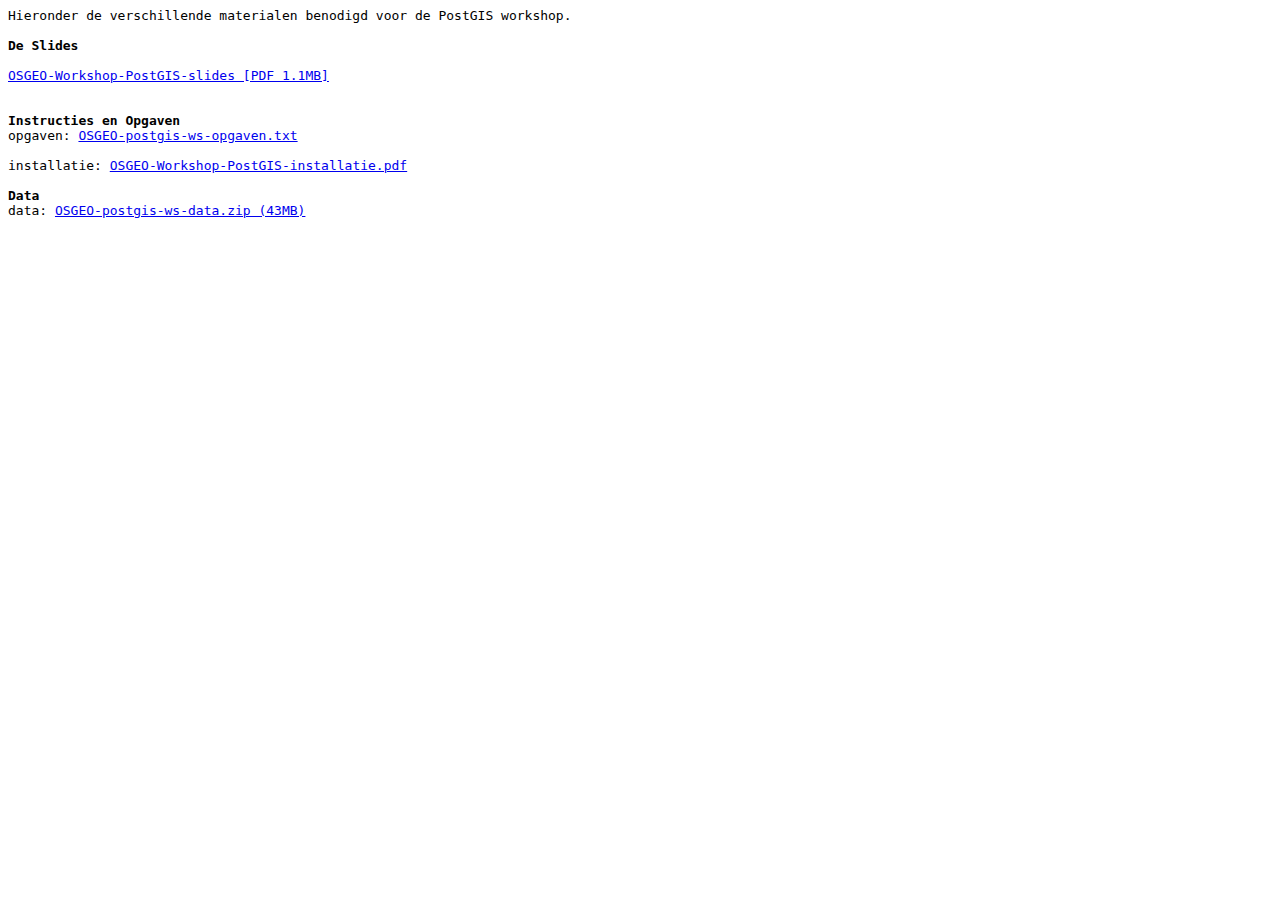
<file: sitecontent/workshop/postgis/index.html>
<html>
<head>
<title>Materialen PostGIS Workshop</title>
</head>
<body>
<pre>
Hieronder de verschillende materialen benodigd voor de PostGIS workshop.

<b>De Slides</b>

<a href="OSGEO-Workshop-PostGIS-slides.pdf">OSGEO-Workshop-PostGIS-slides [PDF 1.1MB]</a>


<b>Instructies en Opgaven</b>
opgaven: <a href="OSGEO-postgis-ws-opgaven.txt">OSGEO-postgis-ws-opgaven.txt</a>

installatie: <a href="OSGEO-Workshop-PostGIS-installatie.pdf">OSGEO-Workshop-PostGIS-installatie.pdf</a>

<b>Data</b>
data: <a href="OSGEO-postgis-ws-data.zip">OSGEO-postgis-ws-data.zip (43MB)</a>

</pre>
</body>
</html>
</file>
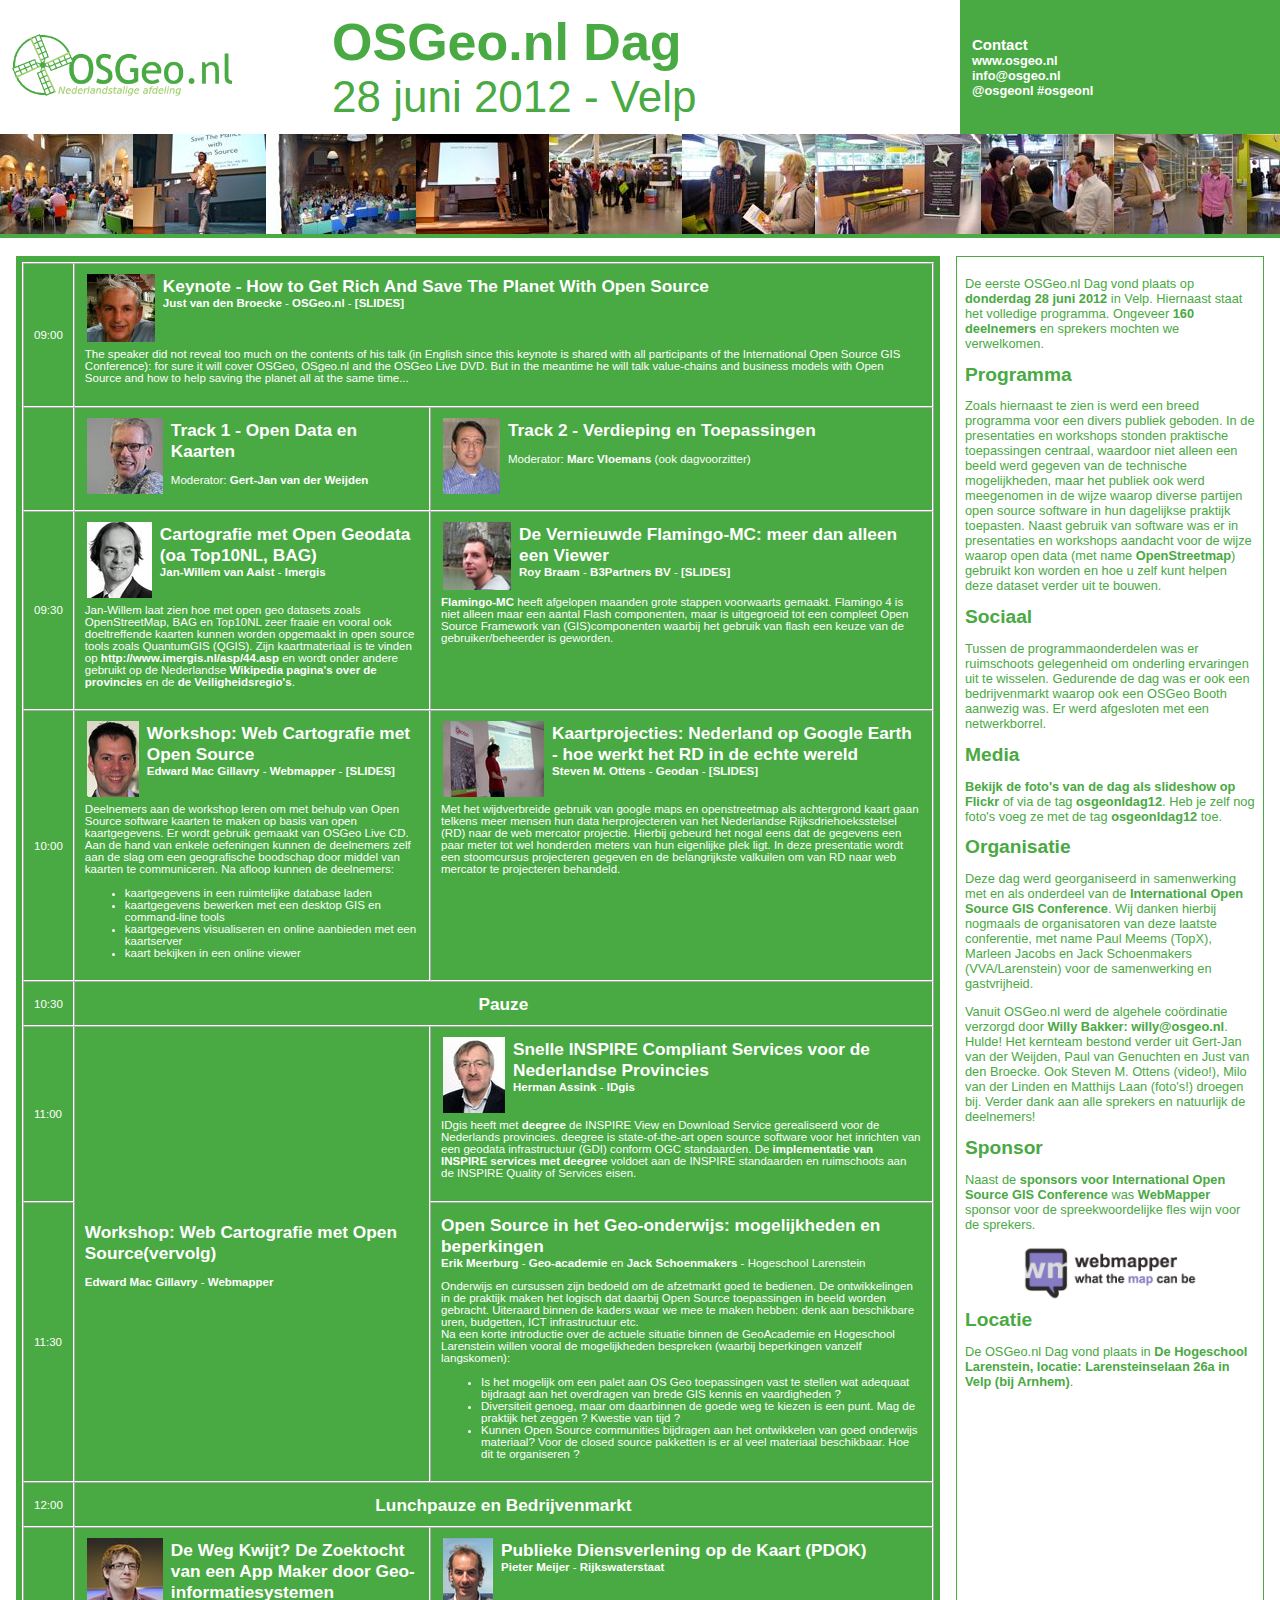
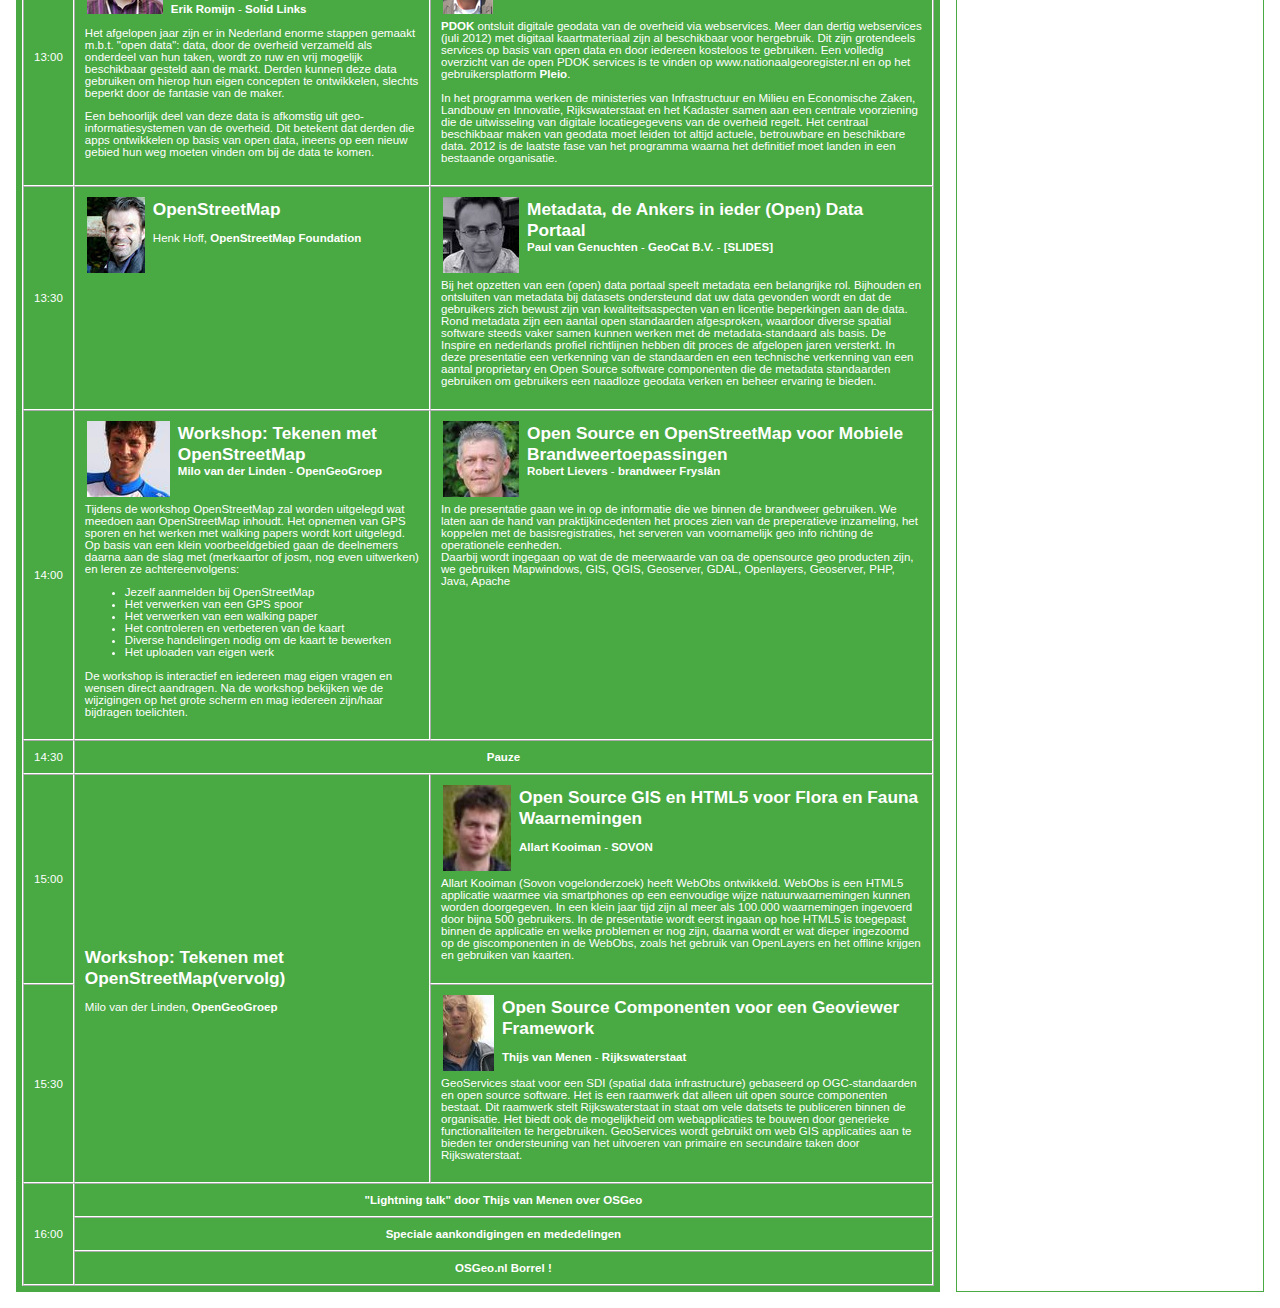
<file: sitecontent/osgeonl_dag/osgeonl_dag_2012.html>
<!DOCTYPE html PUBLIC "-//W3C//DTD HTML 4.01//EN" "http://www.w3.org/TR/html4/strict.dtd">
<html>
<head>
	<title>OSGeo.nl Dag - 28 juni 2012 - Velp (bij Arnhem)</title>

	<meta name="Author" content="Gert-Jan van der Weijden, Just van den Broecke">
	<meta name="keywords"
		  content="osgeo, osgeo.org, open source, geo, gis, nederland, openstreetmap, gdal, ogr, geonetwork, openlayers, geoserver, mapproxy, geowebcache">
	<meta http-equiv="content-type" content="text/html; charset=UTF-8">
	<style type="text/css">
		<!--
		a:link {
			color: #FFFFFF;
			font-weight: bolder;
			text-decoration: none
		}

		a:visited {
			color: #EEEEEE
		}

		a:hover {
			text-decoration: underline
		}

		h2 {
			margin-top: 2px;
			margin-bottom: 0px;
			padding-bottom: 0px
		}

		.wit a:link {
			color: #49A942;
			font-weight: bolder;
			text-decoration: none
		}

		.wit a:visited {
			color: #49A942
		}

		.wit a:hover {
			text-decoration: underline
		}

		.hidden {
			display: none;
		}

		.unhidden {
			display: block;
		}

		.popup a {
			color: green;
		}

		.popup {
			font-size: 12px;
		}

		.speaker-photo {
			float: left;
			padding-left: 2px;
			padding-right: 8px;
			padding-bottom: 6px;
		}

		-->
	</style>

	<script type="text/javascript">

		function toggleHide(divID) {
			var item = document.getElementById(divID);
			if (item) {
				if (item.className == 'hidden') {
					item.className = 'unhidden';
				} else
					item.className = 'hidden';
			}
		}

		function showBio(e) {
			var posx = 0;
			var posy = 0;
			if (!e) var e = window.event;
			if (e.pageX || e.pageY) {
				posx = e.pageX;
				posy = e.pageY;
			}
			else if (e.clientX || e.clientY) {
				posx = e.clientX + document.body.scrollLeft
						+ document.documentElement.scrollLeft;
				posy = e.clientY + document.body.scrollTop
						+ document.documentElement.scrollTop;
			}

			alert('x=' + posx + 'y=' + posy);
			// posx and posy contain the mouse position relative to the document
			// Do something with this information
		}
	</script>
</head>

<body style="margin: 0; font-family: Arial,sans-serif;">

<table cellspacing="0" cellpadding="12" border="0" width="100%">
	<tr>
		<td style="width:25%; background-color:#FFFFFF; color:#49A942;">
			<a href="index.html"><img src="media/Logo-osgeo.png" width="220" alt="OSGeo.nl logo"></a>
		</td>
		<td style="width:50%;background-color:#FFFFFF; color:#49A942;">
			<span style="font-size:52px; font-weight: bold">OSGeo.nl Dag</span>
			<br/>
			<span style="font-size:44px">28 juni 2012 - Velp</span>
		</td>
		<td style="width:25%; background-color:#49A942; color:#FFFFFF; font-size:80%; ">
			<h3 style="margin-bottom:0px;margin-top:0px;">Contact</h3>
			<a href="http://osgeo.nl" target="_blank">www.osgeo.nl</a><br/>
			<a href="mailto:info@osgeo.nl">info@osgeo.nl</a><br/>
			<a href="http://www.twitter.com/osgeonl" target="_blank">@osgeonl</a> <a
				href="https://twitter.com/#!/search/%23osgeonl">#osgeonl</a><br/>
		</td>
	</tr>

</table>

<table cellspacing="0" cellpadding="0" border="0" width="100%"
	   style="color:#FFFFFF; background-color:#49A942; text-align:center">

	<tr>
		<td>
			<a href="http://www.flickr.com/photos/tags/osgeonldag12/show/"><img
					src="media/osgeonldag12/thumbs/osgeonldag12-thumb-02.jpg"
					alt="foto's OSGeo.nl Dag 2012"/></a>
		</td>
		<td>
			<a href="http://www.flickr.com/photos/tags/osgeonldag12/show/"><img
					src="media/osgeonldag12/thumbs/osgeonldag12-thumb-03.jpg"
					alt="foto's OSGeo.nl Dag 2012"/></a>
		</td>
		<td>
			<a href="http://www.flickr.com/photos/tags/osgeonldag12/show/"><img
					src="media/osgeonldag12/thumbs/osgeonldag12-thumb-04.jpg" alt="foto's OSGeo.nl Dag 2012"/> </a>
		</td>
		<td>
			<a href="http://www.flickr.com/photos/tags/osgeonldag12/show/"><img
					src="media/osgeonldag12/thumbs/osgeonldag12-thumb-05.jpg" alt="foto's OSGeo.nl Dag 2012"/></a>
		</td>
		<td>
			<a href="http://www.flickr.com/photos/tags/osgeonldag12/show/"><img
					src="media/osgeonldag12/thumbs/osgeonldag12-thumb-06.jpg" alt="foto's OSGeo.nl Dag 2012"/></a>
		</td>
		<td>
			<a href="http://www.flickr.com/photos/tags/osgeonldag12/show/"><img
					src="media/osgeonldag12/thumbs/osgeonldag12-thumb-07.jpg" alt="foto's OSGeo.nl Dag 2012"/></a>
		</td>
		<td>
			<a href="http://www.flickr.com/photos/tags/osgeonldag12/show/"><img
					src="media/osgeonldag12/thumbs/osgeonldag12-thumb-01.jpg"
					alt="foto's OSGeo.nl Dag 2012"/></a>
		</td>
		<td>
			<a href="http://www.flickr.com/photos/tags/osgeonldag12/show/"><img
					src="media/osgeonldag12/thumbs/osgeonldag12-thumb-08.jpg"
					alt="foto's OSGeo.nl Dag 2012"/></a>
		</td>

		<td>
			<a href="http://www.flickr.com/photos/tags/osgeonldag12/show/"><img
					src="media/osgeonldag12/thumbs/osgeonldag12-thumb-09.jpg" alt="foto's OSGeo.nl Dag 2012"/></a>
		</td>
		<td>
			<a href="http://www.flickr.com/photos/tags/osgeonldag12/show/"><img
					src="media/osgeonldag12/thumbs/osgeonldag12-thumb-10.jpg" alt="foto's OSGeo.nl Dag 2012"/></a>
		</td>
	</tr>
</table>

<div id="hor_wit2" style="height:2px; clear:both; background-color:#ffffff">
</div>

<table cellspacing="16" cellpadding="6" border="0" width="100%"
	   style="background-color:#ffffff; text-align:left; font-size:80%;">

<tr>

<td style="width:75%;color:#FFFFFF; background-color:#49A942;font-size:90%;vertical-align: top">
<table cellspacing="0" cellpadding="10" border="1" style="border-color: #FFFFFF">
<tr>
	<td style="width:5%">
		<span>09:00</span>
	</td>
	<td colspan="2">
		<a id="Just" onclick="showBio()" href="#">
			<img class="speaker-photo" width="68" src="media/osgeonldag12/sprekers/just-s.jpg"
				 alt="Just van den Broecke"/>
		</a>

		<h2>Keynote - How to Get Rich And Save The Planet With Open Source</h2>
    <span><a href="javascript:toggleHide('meerJust')">Just van den Broecke</a> - <a href="http://osgeo.nl">OSGeo.nl</a> -
		<a href="http://www.slideshare.net/justb4/how-to-get-rich-and-save-the-world-with-open-source-keynote-osgeonl-day">[SLIDES]</a></span>

		<p style="clear:both">
			The speaker did not reveal too much on the contents of his talk (in English since this keynote is shared
			with all participants
			of the International Open Source GIS Conference): for sure it will cover
			OSGeo, OSgeo.nl and the OSGeo Live DVD. But in the meantime he will talk
			value-chains and business models with Open Source and how to help saving the planet all at the same time...
		</p>
	</td>
</tr>
<tr>
	<td>
		<span>&nbsp;</span>
	</td>
	<td valign="top">
		<a href="http://www.linkedin.com/in/weijden" target="_blank"><img class="speaker-photo"
																		  src="media/osgeonldag12/sprekers/gert-jan-s.jpg"
																		  alt="Gert-Jan van der Weijden"/></a>


		<h2>Track 1 - Open Data en Kaarten</h2> <br/>
		Moderator: <a href="http://www.linkedin.com/in/weijden" target="_blank">Gert-Jan van der Weijden</a>
	</td>
	<td valign="top">
		<a href="http://www.linkedin.com/in/marcvloemans" target="_blank"><img class="speaker-photo"
																			   src="media/osgeonldag12/sprekers/marc-vloemans-s.jpg"
																			   alt="Marc Vloemans"/></a>

		<h2>Track 2 - Verdieping en Toepassingen</h2><br/>
		Moderator: <a href="http://www.linkedin.com/in/marcvloemans" target="_blank">Marc Vloemans</a> (ook
		dagvoorzitter)

	</td>
</tr>

<tr>
	<td>
		<span>09:30</span>
	</td>
	<td valign="top">

		<a href="javascript:toggleHide('meerJW')"><img class="speaker-photo"
													   src="media/osgeonldag12/sprekers/jwvanaalst-s.jpg"
													   alt="Jan Willem van Aalst"/></a>

		<h2>Cartografie met Open Geodata (oa Top10NL, BAG)</h2>

		<span><a href="javascript:toggleHide('meerJW')">Jan-Willem van Aalst</a> - <a href="http://imergis.nl/"
																					  target="_blank">Imergis</a></span>

		<p style="clear:both">
			Jan-Willem laat zien hoe met open geo datasets zoals OpenStreetMap, BAG en Top10NL zeer
			fraaie en vooral ook doeltreffende kaarten kunnen worden opgemaakt in open source tools zoals QuantumGIS
			(QGIS).
			Zijn kaartmateriaal is te vinden op <a target="_blank" href="http://www.imergis.nl/asp/44.asp">http://www.imergis.nl/asp/44.asp</a>
			en wordt onder andere gebruikt op de Nederlandse <a target="_blank"
																href="http://nl.wikipedia.org/wiki/Provincies">Wikipedia
			pagina's over de provincies</a>
			en de <a target="_blank" href="http://nl.wikipedia.org/wiki/Veiligheidsregio">de Veiligheidsregio's</a>.
		</p>
	</td>
	<td valign="top">
		<a href="javascript:toggleHide('meerRoy')"><img class="speaker-photo" width="68"
														src="media/osgeonldag12/sprekers/roy-braam-s.jpg"
														alt="sprekers"/></a>

		<h2>De Vernieuwde Flamingo-MC: meer dan alleen een Viewer</h2>
    <span><a href="javascript:toggleHide('meerRoy')">Roy Braam</a> - <a target="_blank" href="http://www.b3partners.nl"
																		target="_blank">B3Partners BV</a> -
		<a href="media/osgeonldag12/presentaties/roy-braam-flamingo.ppt">[SLIDES]</a>
		</span>

		<p style="clear:both">
			<a target="_blank" href="http://flamingo.gbo-provincies.nl">Flamingo-MC</a>
			heeft afgelopen maanden grote stappen voorwaarts gemaakt.
			Flamingo 4 is niet alleen maar een aantal Flash componenten, maar is
			uitgegroeid tot een compleet Open Source Framework van (GIS)componenten
			waarbij het gebruik van flash een keuze van de gebruiker/beheerder is
			geworden.
		</p>
	</td>
</tr>

<tr>
	<td>
		<span>10:00</span>
	</td>
	<td valign="top">
		<a href="javascript:toggleHide('meerEdward')"><img class="speaker-photo"
														   src="media/osgeonldag12/sprekers/edward-mac-gillavry-s.jpg"
														   alt="sprekers"/></a>

		<h2>Workshop: Web Cartografie met Open Source</h2>
    <span>
		<a href="javascript:toggleHide('meerEdward')">Edward Mac Gillavry</a> -
		<a href="http://webmapper.net/" target="_blank">Webmapper</a> -
		<a href="media/osgeonldag12/presentaties/edward-workshop-webcartografie.pdf">[SLIDES]</a>
	</span>

		<p style="clear:both">
			Deelnemers aan de workshop leren om met behulp van Open Source software kaarten te maken op basis van open
			kaartgegevens. Er wordt gebruik gemaakt van OSGeo Live CD. Aan de hand van enkele oefeningen kunnen de
			deelnemers zelf aan de slag om een geografische boodschap door middel van kaarten te communiceren. Na afloop
			kunnen de deelnemers:
		</p>
		<ul>
			<li>kaartgegevens in een ruimtelijke database laden</li>
			<li>kaartgegevens bewerken met een desktop GIS en command-line tools</li>
			<li>kaartgegevens visualiseren en online aanbieden met een kaartserver</li>
			<li>kaart bekijken in een online viewer</li>
		</ul>

	</td>
	<td valign="top">
		<a href="http://www.linkedin.com/pub/steven-ottens/3/846/64b" target="_blank"><img
				class="speaker-photo" src="media/osgeonldag12/sprekers/steven-ottens-s.jpg" alt="Steven M. Ottens"/></a>

		<h2>Kaartprojecties: Nederland op Google Earth - hoe werkt het RD in de echte wereld</h2>
    <span><a href="http://www.linkedin.com/pub/steven-ottens/3/846/64b" target="_blank">Steven M. Ottens</a> -
		<a href="http://www.geodan.nl" target="_blank">Geodan</a> -
		<a href="media/osgeonldag12/presentaties/steven-projecties.ppt">[SLIDES]</a>
	</span>

		<p style="clear:both">
			Met het wijdverbreide gebruik van google maps en openstreetmap als achtergrond kaart gaan telkens meer
			mensen hun data herprojecteren van het Nederlandse Rijksdriehoeksstelsel (RD) naar de web mercator
			projectie.
			Hierbij gebeurd het nogal eens dat de gegevens een paar meter tot wel honderden meters van hun eigenlijke
			plek ligt.
			In deze presentatie wordt een stoomcursus projecteren gegeven en de belangrijkste valkuilen om van RD
			naar web mercator te projecteren behandeld.
		</p>
	</td>
</tr>

<tr>
	<td>
		<span>10:30</span>
	</td>
	<td colspan="2" style="text-align:center;">
		<h2>Pauze</h2>
	</td>
</tr>

<tr>
	<td>
		<span>11:00</span>
	</td>
	<td rowspan="2">
		<h2>Workshop: Web Cartografie met Open Source(vervolg)</h2>
		<br/>
    <span>
		<a href="javascript:toggleHide('meerEdward')">Edward Mac Gillavry</a> -

		<a href="http://webmapper.net/" target="_blank">Webmapper</a></span>
	</td>
	<td valign="top">
		<a href="javascript:toggleHide('meerHerman')"><img class="speaker-photo"
														   src="media/osgeonldag12/sprekers/herman-assink-s.jpg"
														   alt="sprekers"/></a>

		<h2>Snelle INSPIRE Compliant Services voor de Nederlandse Provincies</h2>
    <span><a href="javascript:toggleHide('meerHerman')">Herman Assink</a> -
		<a href="http://www.idgis.nl" target="_blank">IDgis</a></span>

		<p style="clear:both">
			IDgis heeft met <a target="_blank" href="http://www.deegree.org">deegree</a> de INSPIRE View en Download
			Service
			gerealiseerd voor de
			Nederlands provincies. deegree is state-of-the-art open source software
			voor het inrichten van een geodata infrastructuur (GDI) conform OGC standaarden.
			De <a target="_blank" href="http://wiki.deegree.org/deegreeWiki/InspireNode">implementatie van INSPIRE
			services met
			deegree</a>
			voldoet aan de INSPIRE standaarden en ruimschoots aan de INSPIRE Quality of
			Services eisen.
		</p>

	</td>
</tr>

<tr>
	<td>
		<span>11:30</span>
	</td>
	<td valign="top">
		<h2>Open Source in het Geo-onderwijs: mogelijkheden en beperkingen</h2>
		<span><a href="javascript:toggleHide('meerJackEnErik')">Erik Meerburg</a> - <a href="http://www.geo-academie.nl"
																					   target="_blank">Geo-academie</a> en <a
				href="javascript:toggleHide('meerJackEnErik')">Jack Schoenmakers</a> - Hogeschool Larenstein</span>

		<p style="clear:both">
			Onderwijs en cursussen zijn bedoeld om de afzetmarkt goed te bedienen.
			De ontwikkelingen in de praktijk maken het logisch dat daarbij Open Source toepassingen in beeld worden
			gebracht.
			Uiteraard binnen de kaders waar we mee te maken hebben: denk aan beschikbare uren, budgetten, ICT
			infrastructuur etc.
			<br/>
			Na een korte introductie over de actuele situatie binnen de GeoAcademie en Hogeschool Larenstein willen
			vooral de
			mogelijkheden bespreken (waarbij beperkingen vanzelf langskomen):
		</p>
		<ul>
			<li>Is het mogelijk om een palet aan OS Geo toepassingen vast te stellen wat adequaat bijdraagt aan het
				overdragen van brede GIS kennis en vaardigheden ?
			<li>Diversiteit genoeg, maar om daarbinnen de goede weg te kiezen is een punt. Mag de praktijk het zeggen ?
				Kwestie van tijd ?
			<li>Kunnen Open Source communities bijdragen aan het ontwikkelen van goed onderwijs materiaal? Voor de
				closed source pakketten is er al veel materiaal beschikbaar. Hoe dit te organiseren ?
		</ul>

	</td>
</tr>

<tr>
	<td>
		<span>12:00</span>
	</td>
	<td colspan="2" style="text-align:center;">
		<h2>Lunchpauze en Bedrijvenmarkt</h2>
	</td>
</tr>

<tr>
	<td>
		<span>13:00</span>
	</td>
	<td valign="top">
		<a href="javascript:toggleHide('meerErikR')"><img class="speaker-photo"
														  src="media/osgeonldag12/sprekers/erik-romijn-s.jpg"
														  alt="Erik Romijn"/></a>

		<h2>De Weg Kwijt? De Zoektocht van een App Maker door Geo-informatiesystemen</h2>
		<span><a href="javascript:toggleHide('meerErikR')">Erik Romijn</a> - <a target="_blank"
																				href="http://www.solidlinks.nl/">Solid
			Links</a></span>

		<p style="clear:both">
			Het afgelopen jaar zijn er in Nederland enorme stappen gemaakt m.b.t. "open data": data, door de overheid
			verzameld als onderdeel van hun taken, wordt zo ruw en vrij mogelijk beschikbaar gesteld aan de markt.
			Derden kunnen deze data gebruiken om hierop hun eigen concepten te ontwikkelen, slechts beperkt door de
			fantasie van de maker.
		</p>

		<p>
			Een behoorlijk deel van deze data is afkomstig uit geo-informatiesystemen van de overheid. Dit betekent
			dat derden die apps ontwikkelen op basis van open data, ineens op een nieuw gebied hun weg moeten vinden
			om bij de data te komen.
		</p>
	</td>
	<td valign="top">
		<a href="http://www.linkedin.com/in/pgmeijer" target="_blank"><img class="speaker-photo"
																		   src="media/osgeonldag12/sprekers/pieter-meijer-s.jpg"
																		   alt="Pieter Meijer"/></a>

		<h2>Publieke Diensverlening op de Kaart (PDOK)</h2>
    <span><a href="http://www.linkedin.com/in/pgmeijer" target="_blank">Pieter Meijer</a> -
		<a target="_blank" href="http://www.rijkswaterstaat.nl">Rijkswaterstaat</a></span>

		<p style="clear:both">
			<a href="http://pdok.nl" target="_blank">PDOK</a> ontsluit digitale geodata van de overheid via webservices.
			Meer dan dertig webservices (juli 2012) met digitaal kaartmateriaal zijn al
			beschikbaar voor hergebruik. Dit zijn grotendeels services op basis
			van open data en door iedereen kosteloos te gebruiken. Een volledig
			overzicht van de open PDOK services is te vinden op www.nationaalgeoregister.nl
			en op het gebruikersplatform
			<a target="_blank" href="https://pdok.pleio.nl">Pleio</a>.
		</p>

		<p>
			In het programma werken de ministeries van Infrastructuur en Milieu en Economische Zaken,
			Landbouw en Innovatie, Rijkswaterstaat en het Kadaster samen aan een centrale
			voorziening die de uitwisseling van digitale locatiegegevens van de overheid regelt.
			Het centraal beschikbaar maken van geodata moet leiden tot altijd actuele, betrouwbare
			en beschikbare data. 2012 is de laatste fase van
			het programma waarna het definitief moet landen in een bestaande organisatie.
		</p>
	</td>
</tr>

<tr>
	<td>
		<span>13:30</span>
	</td>
	<td valign="top">
		<a href="http://nl.linkedin.com/in/henkhoff" target="_blank"><img class="speaker-photo"
																		  src="media/osgeonldag12/sprekers/henk-hoff-s.jpg"
																		  alt="Henk Hoff"/> </a>

		<h2>OpenStreetMap</h2>
		<br/>
		<span>Henk Hoff, <a target="_blank" href="http://www.osmfoundation.org">OpenStreetMap Foundation</a></span>
	</td>
	<td valign="top">
		<a href="javascript:toggleHide('meerPaul')"><img class="speaker-photo"
														 src="media/osgeonldag12/sprekers/paul-van-genugten-s.jpg"
														 alt="sprekers"/></a>

		<h2>Metadata, de Ankers in ieder (Open) Data Portaal</h2>
    <span><a href="javascript:toggleHide('meerPaul')">Paul van Genuchten</a> - <a target="_blank"
																				  href="http://geocat.net">GeoCat
		B.V.</a> -
	<a href="media/osgeonldag12/presentaties/paul-metadata.pdf">[SLIDES]</a></span>

		<p style="clear:both">
			Bij het opzetten van een (open) data portaal speelt metadata een belangrijke rol. Bijhouden en ontsluiten
			van metadata
			bij datasets ondersteund dat uw data gevonden wordt en dat de gebruikers zich bewust zijn van
			kwaliteitsaspecten van en
			licentie beperkingen aan de data. Rond metadata zijn een aantal open standaarden afgesproken, waardoor
			diverse spatial
			software steeds vaker samen kunnen werken met de metadata-standaard als basis. De Inspire en nederlands
			profiel richtlijnen
			hebben dit proces de afgelopen jaren versterkt. In deze presentatie een verkenning van de standaarden en een
			technische
			verkenning van een aantal proprietary en Open Source software componenten die de metadata standaarden
			gebruiken om
			gebruikers een naadloze geodata verken en beheer ervaring te bieden.
		</p>
	</td>
</tr>

<tr>
	<td>
		<span>14:00</span>
	</td>
	<td valign="top">
		<a href="javascript:toggleHide('meerMilo')"><img class="speaker-photo"
														 src="media/osgeonldag12/sprekers/milo-van-der-linden-s.jpg"
														 alt="sprekers"/></a>

		<h2>Workshop: Tekenen met OpenStreetMap</h2>
		<span><a href="javascript:toggleHide('meerMilo')">Milo van der Linden</a> - <a target="_blank"
																					   href="http://OpenGeoGroep.nl">OpenGeoGroep</a></span>

		<p style="clear:both">
			Tijdens de workshop OpenStreetMap zal worden uitgelegd wat meedoen aan OpenStreetMap inhoudt. Het opnemen
			van GPS sporen en het werken met walking papers wordt kort uitgelegd. Op basis van een klein voorbeeldgebied
			gaan de deelnemers daarna aan de slag met (merkaartor of josm, nog even uitwerken) en leren ze
			achtereenvolgens:
		</p>
		<ul>
			<li>Jezelf aanmelden bij OpenStreetMap</li>
			<li>Het verwerken van een GPS spoor</li>
			<li>Het verwerken van een walking paper</li>
			<li>Het controleren en verbeteren van de kaart</li>
			<li>Diverse handelingen nodig om de kaart te bewerken</li>
			<li>Het uploaden van eigen werk</li>
		</ul>
		<p>
			De workshop is interactief en iedereen mag eigen vragen en wensen direct aandragen. Na de workshop bekijken
			we de wijzigingen op het grote scherm en mag iedereen zijn/haar bijdragen toelichten.
		</p>

	</td>
	<td valign="top">
		<a href="http://www.linkedin.com/pub/robert-lievers/24/828/40"><img class="speaker-photo"
																			src="media/osgeonldag12/sprekers/robert-lievers-s.jpg"
																			alt="Robert Lievers"/></a>

		<h2>Open Source en OpenStreetMap voor Mobiele Brandweertoepassingen</h2>
    <span><a href="http://www.linkedin.com/pub/robert-lievers/24/828/40">Robert Lievers</a> -
		<a target="_blank" href="http://www.brandweerfryslan.nl/">brandweer
			Frysl&acirc;n</a></span>

		<p style="clear:both">
			In de presentatie gaan we in op de informatie die we binnen de brandweer gebruiken.
			We laten aan de hand van praktijkincedenten het proces zien van de preperatieve inzameling,
			het koppelen met de basisregistraties, het serveren van voornamelijk geo info richting de operationele
			eenheden.
			<br/>
			Daarbij wordt ingegaan op wat de de meerwaarde van oa de opensource geo producten zijn,
			we gebruiken Mapwindows, GIS, QGIS, Geoserver, GDAL, Openlayers, Geoserver, PHP, Java, Apache
		</p>
	</td>
</tr>

<tr>
	<td>
		<span>14:30</span>
	</td>
	<td colspan="2" style="text-align:center;">
		<strong>Pauze</strong>
	</td>
</tr>

<tr>
	<td>
		<span>15:00</span>
	</td>
	<td rowspan="2">
		<h2>Workshop: Tekenen met OpenStreetMap(vervolg)</h2>
		<br/>
		<span>Milo van der Linden, <a href="http://OpenGeoGroep.nl" target="_blank">OpenGeoGroep</a></span>
	</td>
	<td valign="top">
		<a href="http://www.linkedin.com/in/allartk"><img class="speaker-photo" width="68"
														  src="media/osgeonldag12/sprekers/allart-kooiman-s.jpg"
														  alt="Allart Kooiman"/></a>

		<h2>Open Source GIS en HTML5 voor Flora en Fauna Waarnemingen</h2>
		<br/>
    <span><a href="http://www.linkedin.com/in/allartk">Allart Kooiman</a> -
		<a href="http://www.sovon.nl" target="_blank">SOVON</a></span>

		<p style="clear:both">
			Allart Kooiman (Sovon vogelonderzoek) heeft WebObs ontwikkeld.
			WebObs is een HTML5 applicatie waarmee via smartphones op een eenvoudige wijze natuurwaarnemingen kunnen
			worden doorgegeven.
			In een klein jaar tijd zijn al meer als 100.000 waarnemingen ingevoerd door bijna 500 gebruikers.
			In de presentatie wordt eerst ingaan op hoe HTML5 is toegepast binnen de applicatie en welke problemen er
			nog zijn,
			daarna wordt er wat dieper ingezoomd op de giscomponenten in de WebObs,
			zoals het gebruik van OpenLayers en het offline krijgen en gebruiken van kaarten.
		</p>
	</td>
</tr>

<tr>
	<td>
		<span>15:30</span>
	</td>
	<td valign="top">
		<a href="javascript:toggleHide('meerThijs')"><img class="speaker-photo"
														  src="media/osgeonldag12/sprekers/thijs-van-menen-s.jpg"
														  alt="Thijs van Menen"/></a>

		<h2>Open Source Componenten voor een Geoviewer Framework</h2></span>
		<br/>
    <span><a href="javascript:toggleHide('meerThijs')">Thijs van Menen</a> -
		<a href="http://www.rijkswaterstaat.nl" target="_blank">Rijkswaterstaat</a></span>

		<p style="clear:both">
			GeoServices staat voor een SDI (spatial data infrastructure) gebaseerd op OGC-standaarden en open source
			software.
			Het is een raamwerk dat alleen uit open source componenten bestaat.
			Dit raamwerk stelt Rijkswaterstaat in staat om vele datsets te publiceren binnen de organisatie.
			Het biedt ook de mogelijkheid om webapplicaties te bouwen door generieke functionaliteiten te hergebruiken.
			GeoServices wordt gebruikt om web GIS applicaties aan te bieden ter ondersteuning van het uitvoeren van
			primaire en secundaire taken door Rijkswaterstaat.
		</p>
	</td>
</tr>

<tr>
	<td rowspan="4">
		<span>16:00</span>
	</td>
<tr>
	<td style="text-align:center;" colspan="2">
		<strong>"Lightning talk" door Thijs van Menen over OSGeo</strong>
	</td>
</tr>

<tr>
	<td style="text-align:center;" colspan="2">
		<strong>Speciale aankondigingen en mededelingen</strong>
	</td>
</tr>

<tr>
	<td style="text-align:center;" colspan="2">
		<strong>OSGeo.nl Borrel !</strong>
	</td>
</tr>

</table>

</td>
<td style="width:25%; height:100%;
          background-color:#FFFFFF; padding-left: 8px; border: 1px solid #49A942; color:#49A942;vertical-align: top">
	<p class="wit">
		De eerste OSGeo.nl Dag vond plaats op <strong>donderdag 28 juni 2012</strong> in Velp.
		Hiernaast staat het volledige programma. Ongeveer <strong>160 deelnemers</strong>
		en sprekers mochten we verwelkomen.
	</p>

	<h2>Programma</h2>

	<p class="wit">
		Zoals hiernaast te zien is werd een breed programma voor een divers publiek geboden.
		In de presentaties en workshops stonden praktische toepassingen centraal,
		waardoor niet alleen een beeld werd gegeven van de technische mogelijkheden,
		maar het publiek ook werd meegenomen in de wijze
		waarop diverse partijen open source software in hun dagelijkse praktijk toepasten.
		Naast gebruik van software was er in presentaties en workshops
		aandacht voor de wijze waarop open data
		(met name <a href="http://openstreetmap.org">OpenStreetmap</a>) gebruikt kon worden en hoe u zelf kunt
		helpen deze dataset verder uit te bouwen.
	</p>

	<h2>Sociaal</h2>

	<p class="wit">

		Tussen de programmaonderdelen was er ruimschoots gelegenheid om onderling
		ervaringen uit te wisselen.
		Gedurende de dag was er ook een bedrijvenmarkt waarop ook een OSGeo Booth aanwezig was.
		Er werd afgesloten met een netwerkborrel.
	</p>

	<h2>Media</h2>

	<p class="wit">

		<a href="http://www.flickr.com/photos/tags/osgeonldag12/show/">Bekijk de foto's van de dag als slideshow op
			Flickr</a> of
		via de tag <a href="http://www.flickr.com/photos/tags/osgeonldag12">osgeonldag12</a>. Heb je zelf nog foto's
		voeg
		ze met de tag <strong>osgeonldag12</strong> toe.
	</p>

	<h2>Organisatie</h2>

	<p class="wit">
		Deze dag werd georganiseerd in samenwerking met en als onderdeel van de
		<a href="http://www.mapwindow.org/conference/2012" target="_blank">International Open Source GIS
			Conference</a>. Wij danken hierbij nogmaals de organisatoren van deze laatste conferentie,
		met name Paul Meems (TopX), Marleen Jacobs en Jack Schoenmakers (VVA/Larenstein)
		voor de samenwerking en gastvrijheid.
	</p>

	<p class="wit">

		Vanuit OSGeo.nl werd de algehele coördinatie verzorgd
		door <a href="mailto:friesewoudloper@gmail.com">Willy
		Bakker: willy@osgeo.nl</a>. Hulde! Het kernteam bestond verder uit
		Gert-Jan van der Weijden, Paul van Genuchten en Just van den Broecke.
		Ook Steven M. Ottens (video!), Milo van der Linden en Matthijs Laan (foto's!) droegen
		bij. Verder dank aan alle sprekers en natuurlijk de deelnemers!
	</p>

	<h2>Sponsor</h2>

	<p class="wit">
		Naast de <a href="http://http://www.mapwindow.org/conference/2012/sponsors.php" target="_blank">sponsors voor
		International Open Source GIS
		Conference</a> was <a href="http://webmapper.net">WebMapper</a> sponsor voor de
		spreekwoordelijke fles wijn voor de sprekers.

	</p>

	<div style="text-align: center">
		<a href="http://webmapper.net"><img src="media/logo-webmapper.png" border="0" width="180" alt="Logo WebMapper"/></a>
	</div>


	<h2>Locatie </h2>

	<p class="wit">

		De OSGeo.nl Dag vond plaats in
		<a href="http://www.larenstein.nl/Contact.aspx#1" target="_blank">De Hogeschool Larenstein,
			locatie: Larensteinselaan 26a in Velp (bij Arnhem)</a>.
	</p>


</td>
</tr>
</table>


<!-- DIVs (boxen) met uitleg over de sessies) -->
<div id="meerJust" class="hidden"
	 style="position:absolute; left:5%; top:80px; width:25%;
              background-color:#FFFFFF; border: 1px solid #555555; color:#49A942; padding:4px; overflow:hidden;
              moz-opacity:0.9; opacity:0.9; filter:alpha(opacity=90);
              font-style:italic"
	 onClick="javascript:toggleHide('meerJust');">
	<div class="popup">
		<p style="text-align: center"><a href="#">[Sluiten]</a></p>

		<p>
			Just is an independent professional specialized in Free and Open Source
			Software for Geospatial (FOSS4G) also known as Open Source GIS.
			Since 1997 he operates through his personal company
			<a target="_new" href="http://www.justobjects.nl">Just Objects BV</a>, initially as an
			architect/consultant specialized in Object Oriented software development in Java.
		</p>

		<p>
			After having developed several online GPS-games like Frequency 1550 at <a target="_new"
																					  href="http://www.waag.org">Waag
			Society</a> back
			in 2004, and having been fascinated by maps from an early age, he found his final
			destination in the domain of FOSS4G.
			He has contributed to and has initiated various Open Source geospatial projects
			and aims to be a more regular mapper for OpenStreetMap.
			Just is the trailblazer ("kwartiermaker") for <a target="_new" href="http://osgeo.nl">OSGeo.nl</a>
			the Dutch chapter for OSGeo.org and is a member of the <a target="_new" href="http://www.opengeogroep.nl">Dutch
			OpenGeoGroep</a>.
		</p>
	</div>
</div>

<!-- *********************************************** -->

<div id="meerEdward" class="hidden"
	 style="position:absolute; left:5%; top:200px; width:50%;
              background-color:#FFFFFF; border: 1px solid #555555; color:#49A942; padding:4px; overflow:hidden;
              moz-opacity:0.9; opacity:0.9; filter:alpha(opacity=90);
              font-style:italic"
	 onClick="javascript:toggleHide('meerEdward');">
	<div class="popup">
		<p style="text-align: center"><a href="#">[Sluiten]</a></p>


		<p>
			Edward Mac Gillavry is werkzaam bij Webmapper,
			dat zich richt op het maken van gebruiksvriendelijke kaartapplicaties voor het (mobiele) Web
			en levert advies op het gebied van Web-cartografie en online GIS.
			Hij was tot begin 2009 Product Manager Location-Based Services (LBS) bij TomTom.
			Eerder werkte Edward als kartograaf bij de Nationale Atlas voor Volksgezondheid en begon zijn loopbaan bij
			Multimap,
			dat inmiddels deel uitmaakt van Bing Maps UK.
			Edward is lid van Geo-Informatie Nederland en de British Cartographic Society.
			Hij trad op als technisch redacteur van de O'Reilly publicatie "Mapping Hacks" (2005) over
			Webcartografie en droeg bij aan de "International Encyclopedia of Human Geography" (2009) van
			Elsevier met een artikel over de nieuwste ontwikkelingen in de cartografie.
			Hij studeerde cartografie aan de Universiteit Utrecht en het ITC in Enschede.
		</p>
	</div>
</div>

<!-- *********************************************** -->

<div id="meerMilo" class="hidden"
	 style="position:absolute; left:5%; top:360px; width:50%;
              background-color:#FFFFFF; border: 1px solid #555555; color:#49A942; padding:4px; overflow:hidden;
              moz-opacity:0.9; opacity:0.9; filter:alpha(opacity=90);
              font-style:italic"
	 onClick="toggleHide('meerMilo')">
	<div class="popup">

		<p style="text-align: center"><a href="#">[Sluiten]</a></p>


		<p>
			Milo van der Linden is zelfstandig open source GIS consultant, voorzitter van de OpenGeoGroep en eigenaar
			van de LinkedIn GIS group. Sinds 2007 is Milo betrokken bij OpenStreetMap, waarbij hij met name actief is in
			Vught en op Aruba. Als Geo-Informaticus is Milo geinteresseerd in het "crowd-effect" ten opzichte van
			traditionele inwin-technieken. Om deze reden zoekt hij vooral naar manieren om de OpenStreetMap gemeenschap
			te vergroten door het verlagen van (technische) drempels en het enthousiast uitleggen wat OpenStreetMap is
			en hoe iedereen mee zou kunnen doen.
		</p>
	</div>
</div>

<!-- *********************************************** -->


<div id="meerJW" class="hidden"
	 style="position:absolute; left:5%; top:100px; width:50%;
              background-color:#FFFFFF; border: 1px solid #555555; color:#49A942; padding:4px; overflow:hidden;
              moz-opacity:0.9; opacity:0.9; filter:alpha(opacity=90);
              font-style:italic;"
	 onClick="toggleHide('meerJW')">
	<div class="popup">
		<p style="text-align: center"><a href="#">[Sluiten]</a></p>


		<p>
			Jan-Willem van Aalst is in 1970 geboren in Vlissingen. In 1995 rondde hij de studie "Technische Informatica"
			aan de TU Delft af. De afstudeerscriptie ontving de NGI ASI Gouden Bit award in 1996 voor de beste
			Informatica
			scriptie.
			In 1996 volgde een promotieonderzoek naar de invoering van kennismanagement in projectgerichte organisaties.
			Eind 2005 richtte Jan-Willem het adviesbureau <a target="_blank" href="http://imergis.nl/"> "Imergis
			organisatiebloei"</a>
			op,
			met het doel om vanuit een onafhankelijke positie partijen in ketenvraagstukken met elkaar te kunnen
			verbinden,
			op niveaus van hoofd,
			hart en wil. Aandacht voor de menselijke drijfveren staat centraal: "Bloei komt uit energie".
		</p>

		<p>
			Met Imergis richt Jan-Willem zich op informatievoorziening, wat voor steeds meer ketens neerkomt
			op geografische informatievoorziening.
			Jan-Willem vertaalt dat praktisch als "alle informatie die zinvol op een kaart getoond kan worden".
			Imergis adviseert ondermeer over het maken, gebruiken en beheren van geografische informatie.
			Jan-Willem's passie voor cartografische vormgeving gaat terug naar 1978. Zijn kaarten zijn ondermeer
			te vinden op de Wikipedia pagina's van de grote steden en van Veiligheidsregio's.
			Overig kaartmateriaal is te vinden op <a target="_blank" href="http://www.imergis.nl/asp/44.asp">http://www.imergis.nl/asp/44.asp</a>.
			Jan-Willem twittert via <a target="_blank"
									   href="https://twitter.com/#!/janwillemvaalst">@janwillemvaalst</a>.
		</p>
	</div>
</div>

<!-- *********************************************** -->


<div id="meerHerman" class="hidden"
	 style="position:absolute; left:25%; top:550px; width:50%;
              background-color:#FFFFFF; border: 1px solid #555555; color:#49A942; padding:4px; overflow:hidden;
              moz-opacity:0.9; opacity:0.9; filter:alpha(opacity=90);
              font-style:italic;"
	 onClick="toggleHide('meerHerman')">
	<div class="popup">
		<p style="text-align: center"><a href="#">[Sluiten]</a></p>


		<p>
			<a target="_blank" href="http://www.linkedin.com/pub/herman-assink/2/991/874">Herman Assink</a> is directeur
			en eigenaar van <a target="_blank" href="http://www.idgis.nl">IDgis B.V.</a>.
			IDgis is een advies- en ontwikkelingsbureau op het gebied van geografische informatiesystemen (GIS).
			IDgis ontwikkelt met Open Source software conform Open Standaarden.
		</p>
	</div>
</div>

<!-- *********************************************** -->


<div id="meerPaul" class="hidden"
	 style="position:absolute; left:40%; top:200px; width:30%;
              background-color:#FFFFFF; border: 1px solid #555555; color:#49A942; padding:4px; overflow:hidden;
              moz-opacity:0.9; opacity:0.9; filter:alpha(opacity=90);
              font-style:italic;"
	 onClick="toggleHide('meerPaul')">
	<div class="popup">
		<p style="text-align: center"><a href="#">[Sluiten]</a></p>


		<p>
			<a target="_blank" href="http://www.linkedin.com/in/paulvangenuchten">Paul van Genuchten</a> is software
			ontwikkelaar bij <a target="_blank" href="http://www.geocat.net">GeoCat</a> in Bennekom. GeoCat is de
			oprichter van en een belangrijke
			bijdrager aan het Geonetwork Opensource project, wat onder andere als basis wordt gebruikt voor het
			Nationaal Georegister.
			Geocat legt zich voor haar wereldwijde klantenkring toe op advies en ontwikkeling van Spatial Data
			Infrastructures.
			Om deze processen verder te faciliteren is een ArcGIS Desktop extensie ontwikkeld om geo(meta)data te
			publiceren in
			Open Source componenten: <a target="_blank" href="http://www.geocat.net/bridge">de Geocat Bridge</a>.
		</p>
	</div>
</div>

<!-- *********************************************** -->


<div id="meerOSGeo" class="hidden"
	 style="position:absolute; left:40%; top:120px; width:30%;
              background-color:#FFFFFF; border: 1px solid #555555; color:#49A942; padding:4px; overflow:hidden;
              moz-opacity:0.9; opacity:0.9; filter:alpha(opacity=90);
              font-style:italic;"
	 onClick="toggleHide('meerOSGeo')">
	<div class="popup">
		<p style="text-align: center"><a href="#">[Sluiten]</a></p>

		<p>
			Introductie-presentatie waarin een overzicht wordt gegeven van de belangrijkste
			spelers, componenten, ontwikkelingen en hun samenhang/toepassing op de het gebied van Open Source Geo-ICT.
			Met name zal ook het gebruik van Open Source Geo-ICT in Nederland besproken worden.
			Software componenten zullen worden getoond aan de hand van de <strong><a href="http://live.osgeo.org/">OSGeo
			Live DVD</a></strong>,
			een DVD met meer dan 55 componenten en programma's. De OSGeo Live DVD is ook onderdeel van het pakket dat
			iedere deelnemer
			aan de OSGeo.nl Dag krijgt.
		</p>
	</div>
</div>

<!-- *********************************************** -->


<div id="meerRoy" class="hidden"
	 style="position:absolute; left:40%; top:120px; width:30%;
              background-color:#FFFFFF; border: 1px solid #555555; color:#49A942; padding:4px; overflow:hidden;
              moz-opacity:0.9; opacity:0.9; filter:alpha(opacity=90);
              font-style:italic;"
	 onClick="toggleHide('meerRoy')">
	<div class="popup">
		<p style="text-align: center"><a href="#">[Sluiten]</a></p>


		<p>
			<a target="_blank" href="http://www.linkedin.com/in/roybraam">Roy Braam</a> is Open Source GIS Software
			Engineer bij
			<a target="_blank" href="http://www.b3partners.nl">B3Partners BV</a> en een van de voornaamste ontwikkelaars
			van Flamingo.
		</p>
	</div>
</div>

<!-- *********************************************** -->


<div id="meerErikR" class="hidden"
	 style="position:absolute; left:5%; top:550px; width:50%;
              background-color:#FFFFFF; border: 1px solid #555555; color:#49A942; padding:4px; overflow:hidden;
              moz-opacity:0.9; opacity:0.9; filter:alpha(opacity=90);
              font-style:italic;"
	 onClick="toggleHide('meerErikR')">
	<div class="popup">
		<p style="text-align: center"><a href="#">[Sluiten]</a></p>


		<p>

			<a target="_blank" href="http://www.solidlinks.nl/">Erik Romijn</a> houdt zich nu een ruim
			jaar bezig met o.a. het ontwikkelen van apps op basis van open
			(geo)data, en heeft voor zijn apps onder andere de
			<a target="_blank" href="http://www.hackdeoverheid.nl/apps-for-the-netherlands-gold-silver-and-bronze/">3e
				prijs bij de Apps voor Nederland-wedstrijd</a> en,
			in een team, de hoofd- en publieksprijs van Apps voor Amsterdam gewonnen. Hij vertelt over zijn
			ervaringen als app maker in de wereld van de geodata, en zijn visie op het toegankelijker maken van
			geodata voor niet-ingewijden.
		</p>

	</div>
</div>

<!-- *********************************************** -->

<div id="meerSteven" class="hidden"
	 style="position:absolute; left:5%; top:350px; width:50%;
              background-color:#FFFFFF; border: 1px solid #555555; color:#49A942; padding:4px; overflow:hidden;
              moz-opacity:0.9; opacity:0.9; filter:alpha(opacity=90);
              font-style:italic;"
	 onClick="toggleHide('meerSteven')">
	<div class="popup">
		<p style="text-align: center"><a href="#">[Sluiten]</a></p>


		<p>
			Steven M. Ottens is werkzaam bij Geodan Research, de onderzoeksafdeling van Geodan BV, als Ux Designer.
			Hij werkt al jaren actief mee met verschillende open source geo-software pakketten.
			Binnen Geodan Research werkt hij aan het ontwerpen van nieuwe toepassingen van geo-informatie in nieuwe
			vakgebieden
			en het toepassen van nieuwe technologieën binnen de wereld van geo-informatie.
			Hij heeft aan de universiteit van Wageningen een master GIS gevolgd en zijn eigen design bedrijf gehad.
			Bij Geodan Research heeft hij EduGIS mede-ontwikkeld en daar het projectieprobleem van RD naar web mercator
			uitgebreid uitgezocht.
		</p>

	</div>
</div>


<!-- *********************************************** -->

<div id="meerThijs" class="hidden"
	 style="position:absolute; left:5%; top:550px; width:50%;
              background-color:#FFFFFF; border: 1px solid #555555; color:#49A942; padding:4px; overflow:hidden;
              moz-opacity:0.9; opacity:0.9; filter:alpha(opacity=90);
              font-style:italic;"
	 onClick="toggleHide('meerThijs')">
	<div class="popup">
		<p style="text-align: center"><a href="#">[Sluiten]</a></p>


		<p>
			Tijdens zijn studie Sociale Geografie kwam Thijs in aanraking met GIS en hij werd meteen verliefd.
			Na het afronden van zijn studie ging Thijs bij Rijkswaterstaat met desktop GIS aan de slag.
			Hij was altijd al geïnteresseerd in innovatie, dus toen Web GIS (ArcIMS) zijn intrede deed,
			sloot hij zich aan bij een groot innovatief programma van Rijkswaterstaat.
			Dit resulteerde uiteindelijk in de implementatie van web GIS binnen de organisatie.
			Uiteindelijk kwam alles samen in het GeoServices project dat rond 2003 gestart werd:
			GIS, open standaarden en open source software.
			<br/>
			Thijs werkt nog steeds als senior adviseur bij Rijkswaterstaat is daar verantwoordelijk voor het GeoServices
			project.
		</p>

	</div>
</div>

<!-- *********************************************** -->

<div id="meerAllart" class="hidden"
	 style="position:absolute; left:5%; top:550px; width:50%;
              background-color:#FFFFFF; border: 1px solid #555555; color:#49A942; padding:4px; overflow:hidden;
              moz-opacity:0.9; opacity:0.9; filter:alpha(opacity=90);
              font-style:italic;"
	 onClick="toggleHide('meerAllart')">
	<div class="popup">
		<p style="text-align: center"><a href="#">[Sluiten]</a></p>

		<p>
			Allart Kooiman (Sovon vogelonderzoek) heeft WebObs ontwikkeld.
			WebObs is een HTML5 applicatie waarmee via smartphones op een eenvoudige wijze natuurwaarnemingen kunnen
			worden doorgegeven.
			In een klein jaar tijd zijn al meer als 100.000 waarnemingen ingevoerd door bijna 500 gebruikers.
			In de presentatie wordt eerst ingaan op hoe HTML5 is toegepast binnen de applicatie en welke problemen er
			nog zijn,
			daarna wordt er wat dieper ingezoomd op de giscomponenten in de WebObs,
			zoals het gebruik van OpenLayers en het offline krijgen en gebruiken van kaarten.
		</p>

	</div>
</div>

<!-- *********************************************** -->

<div id="meerJackEnErik" class="hidden"
	 style="position:absolute; left:5%; top:550px; width:50%;
              background-color:#FFFFFF; border: 1px solid #555555; color:#49A942; padding:4px; overflow:hidden;
              moz-opacity:0.9; opacity:0.9; filter:alpha(opacity=90);
              font-style:italic;"
	 onClick="toggleHide('meerJackEnErik')">
	<div class="popup">
		<p style="text-align: center"><a href="#">[Sluiten]</a></p>


		<p>
			<strong>Jack Schoenmakers</strong>
			<br/>
			Na zijn opleiding, Landinrichtingswetenschappen aan de universiteit van Wageningen,
			werd hij Docent Ruimtelijke Ordening en GIS op Hogeschool Larenstein.
			Met ingang van het studiejaar 2011/2012 is hij daar coördinator van de major GeoInformatiekunde binnen
			de opleiding Land en Watermanagement.
			<br/>
			Hij verzorgt mede de Post HBO cursus GeoInfomatica bij Larenstein Trainingen & Cursussen en gaf in
			company cursussen bij het Kadaster en de Provincie Gelderland.
			<br/>
			Binnen de GIS groep van Larenstein Velp (4 docenten) ligt bij hem het accent op:
		</p>
		<ul>
			<li>Customizing: VBA en Addin technologie in ArcGIS en Python in Quantum GIS,
			<li>Databases (ook PostGis), datastandaarden (o.m. IMRO) en basisregistraties (BAG)
			<li>Internet databronnen en Web GIS technieken (o.m. Geoserver en Open Layers)
		</ul>


		<p>
			<strong>Erik Meerburg</strong>
			<br/>
			Erik Meerburg werd na zijn studie Geodesie aan de TU Delft docent Geodesie aan het ROC Oost-¬Nederland.
			Daarna is hij altijd werkzaam geweest in de geo-¬informatie sector:
			eerst bij de provincie Gelderland, vervolgens als afdelingshoofd GEO bij het Ministerie van VROM en
			tot slot als consultant bij ESRI Nederland.
			<br/>
			In de afgelopen tien jaar heeft hij een brede kennisbasis ontwikkeld van gebruiksaspecten van GIS en
			geo-informatie.
			<br/>
			In 2010 heeft hij het initiatief genomen voor de oprichting van de Geo Academie. Hij is daarin zowel
			directeur als docent.
		</p>

	</div>
</div>

<!-- *********************************************** -->

<div id="meerRobert" class="hidden"
	 style="position:absolute; left:5%; top:350px; width:50%;
              background-color:#FFFFFF; border: 1px solid #555555; color:#49A942; padding:4px; overflow:hidden;
              moz-opacity:0.9; opacity:0.9; filter:alpha(opacity=90);
              font-style:italic;"
	 onClick="toggleHide('meerRobert')">
	<div class="popup">
		<p style="text-align: center"><a href="#">[Sluiten]</a></p>

		<p>
			In de presentatie gaan we in op de informatie die we binnen de brandweer gebruiken.
			We laten aan de hand van praktijkincedenten het proces zien van de preperatieve inzameling,
			het koppelen met de basisregistraties, het serveren van voornamelijk geo info richting de operationele
			eenheden.
			<br/>
			Daarbij wordt ingegaan op wat de de meerwaarde van oa de opensource geo producten zijn,
			we gebruiken Mapwindows, GIS, QGIS, Geoserver, GDAL, Openlayers, Geoserver, PHP, Java, Apache
		</p>

	</div>
</div>


</body>
</html>
</file>
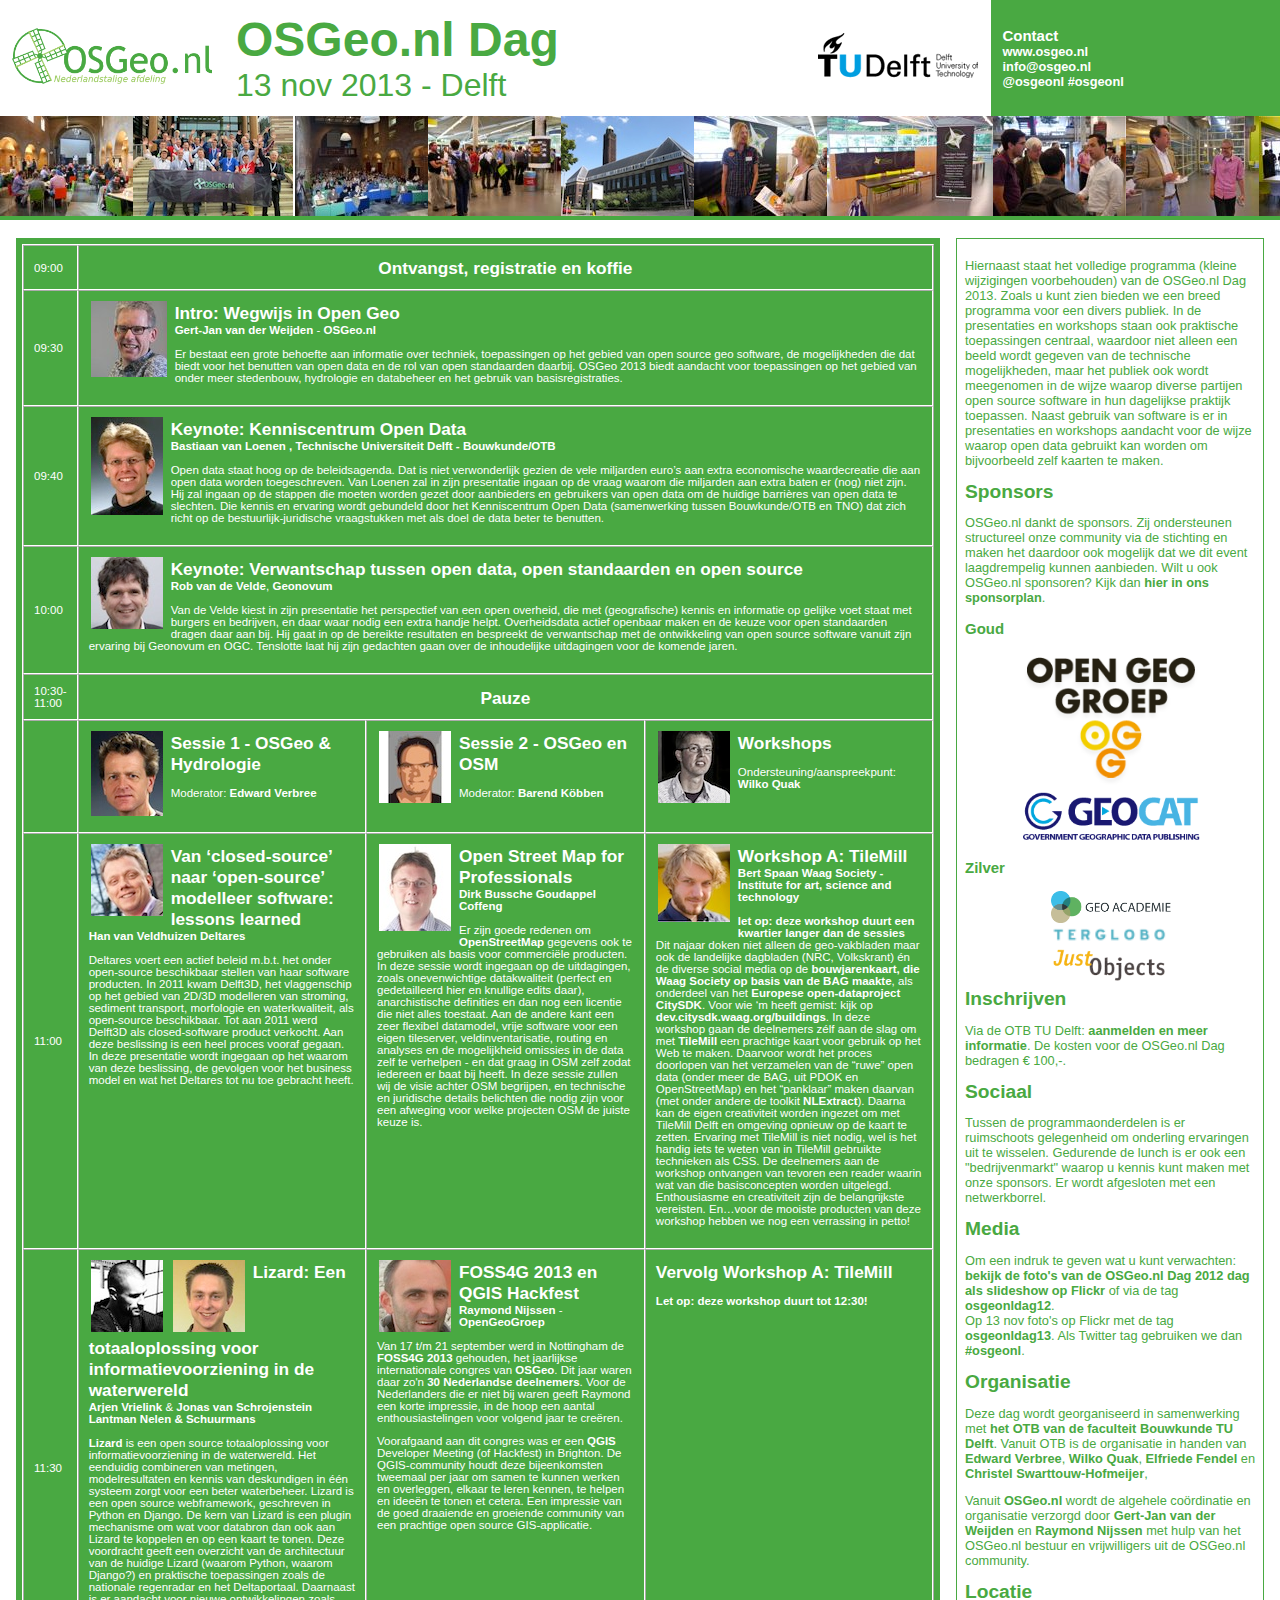
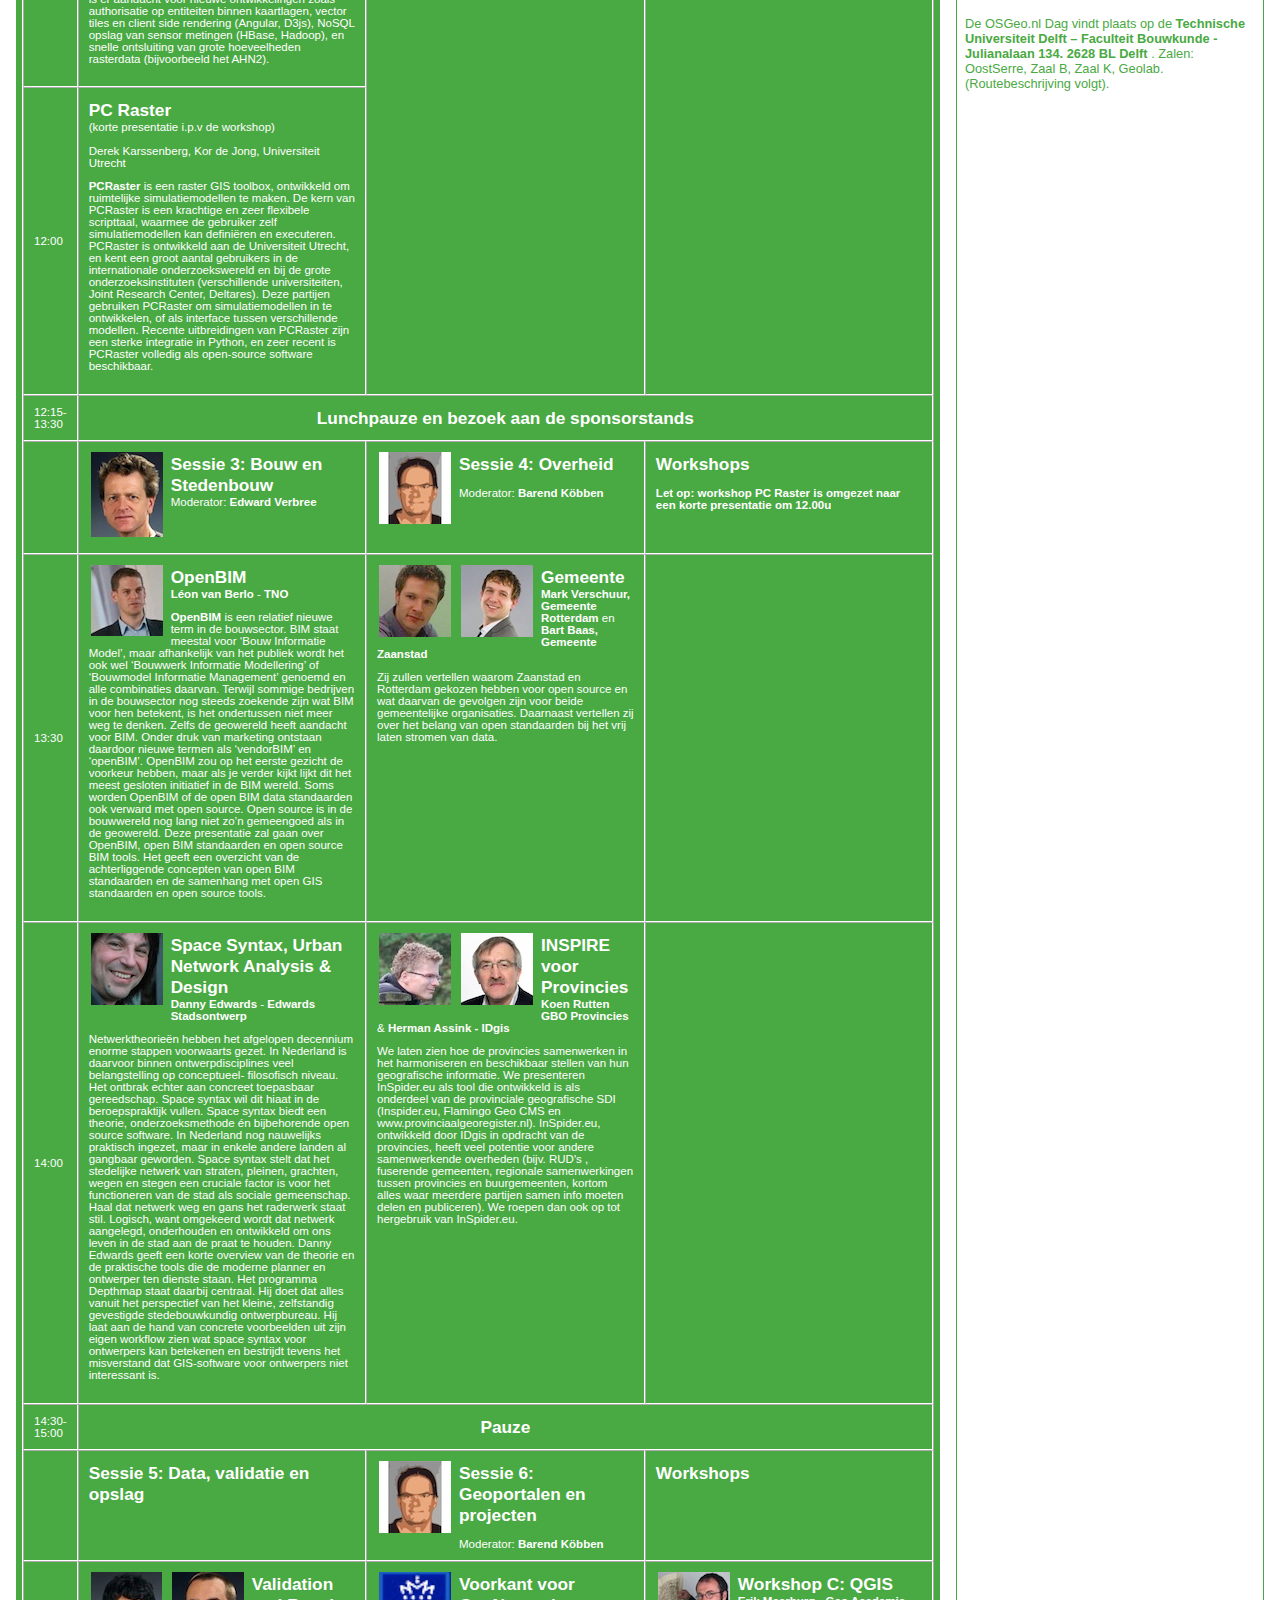
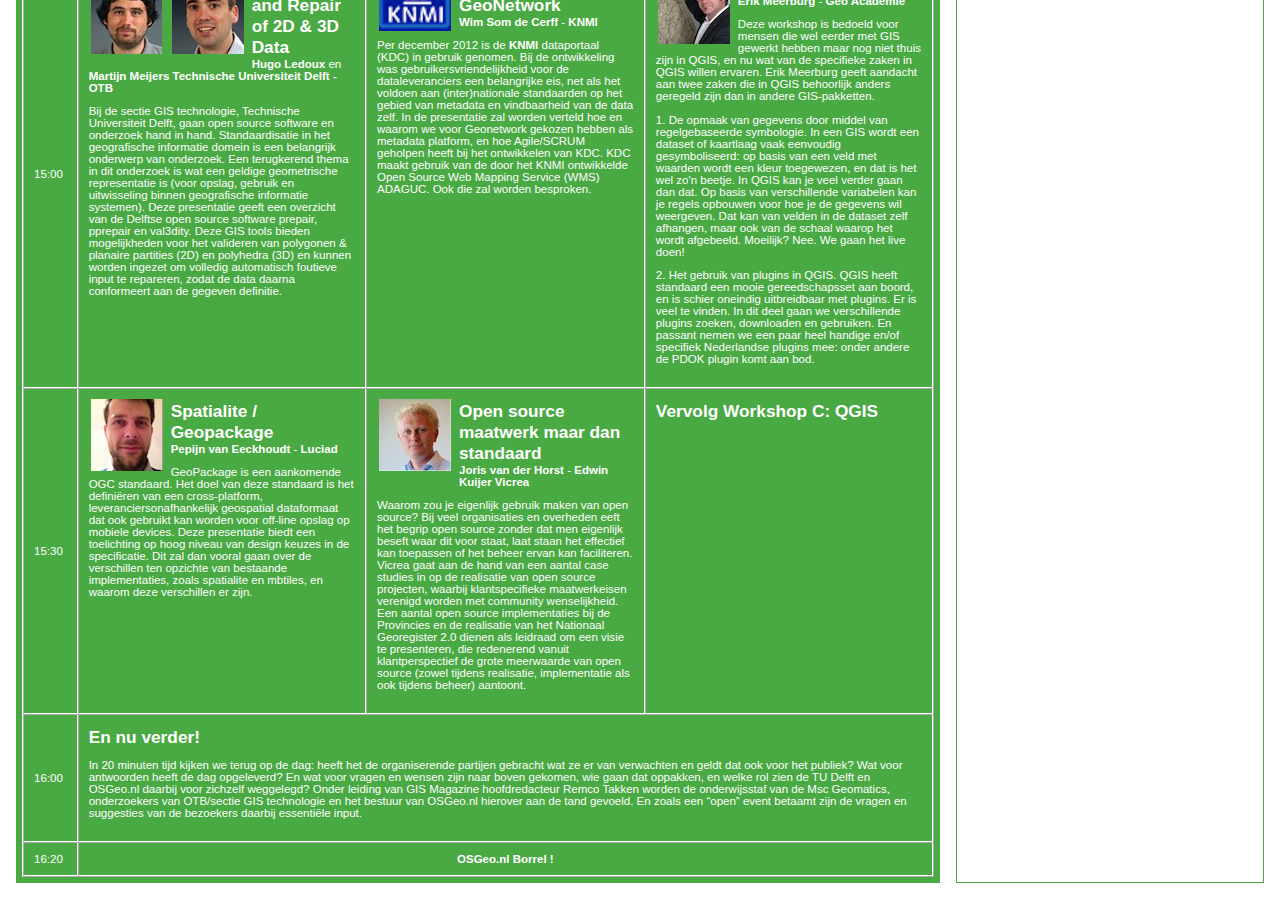
<file: sitecontent/osgeonl_dag/osgeonl_dag_2013.html>
<!DOCTYPE html PUBLIC "-//W3C//DTD HTML 4.01//EN" "http://www.w3.org/TR/html4/strict.dtd">
<html>
<head>
    <title>OSGeo.nl Dag - 13 november 2013 - TU Delft</title>

    <meta name="Author" content="Just van den Broecke">
    <meta name="keywords"
          content="osgeo, osgeo.org, open source, geo, gis, nederland, openstreetmap, gdal, ogr, geonetwork, openlayers, geoserver, mapproxy, geowebcache">
    <meta http-equiv="content-type" content="text/html; charset=UTF-8">
    <style type="text/css">
        <!--
        a:link {
            color: #FFFFFF;
            font-weight: bolder;
            text-decoration: none
        }

        a:visited {
            color: #EEEEEE
        }

        a:hover {
            text-decoration: underline
        }

        h2 {
            margin-top: 2px;
            margin-bottom: 0px;
            padding-bottom: 0px
        }

        .wit a:link {
            color: #49A942;
            font-weight: bolder;
            text-decoration: none
        }

        .wit a:visited {
            color: #49A942
        }

        .wit a:hover {
            text-decoration: underline
        }

        .hidden {
            display: none;
        }

        .unhidden {
            display: block;
        }

        .popup a {
            color: green;
        }

        .popup {
            font-size: 12px;
        }

        .speaker-photo {
            float: left;
            padding-left: 2px;
            padding-right: 8px;
            padding-bottom: 6px;
        }

        -->
    </style>

    <script type="text/javascript">

        function toggleHide(divID) {
            var item = document.getElementById(divID);
            if (item) {
                if (item.className == 'hidden') {
                    item.className = 'unhidden';
                } else
                    item.className = 'hidden';
            }
        }

        function showBio(e) {
            var posx = 0;
            var posy = 0;
            if (!e) var e = window.event;
            if (e.pageX || e.pageY) {
                posx = e.pageX;
                posy = e.pageY;
            }
            else if (e.clientX || e.clientY) {
                posx = e.clientX + document.body.scrollLeft
                        + document.documentElement.scrollLeft;
                posy = e.clientY + document.body.scrollTop
                        + document.documentElement.scrollTop;
            }

            alert('x=' + posx + 'y=' + posy);
            // posx and posy contain the mouse position relative to the document
            // Do something with this information
        }
    </script>
</head>

<body style="margin: 0; font-family: Arial,sans-serif;">

<table cellspacing="0" cellpadding="12" border="0" width="100%">
    <tr>
        <td style="background-color:#FFFFFF; color:#49A942;">
            <a href="index.html"><img src="media/Logo-osgeo.png" width="200" alt="OSGeo.nl logo"></a>
        </td>
        <td style="width:50%;background-color:#FFFFFF; color:#49A942;">
            <span style="font-size:48px; font-weight: bold">OSGeo.nl Dag</span>
            <br/>
            <span style="font-size:32px">13 nov 2013 - Delft</span>
        </td>
        <td style="background-color:#FFFFFF; color:#49A942;">
            <a href="http://www.tudelft.nl"><img src="media/osgeonldag13/logo-tudelft.gif" alt="TU Delft"></a>
        </td>
        <td style="width:25%; background-color:#49A942; color:#FFFFFF; font-size:80%; ">
            <h3 style="margin-bottom:0px;margin-top:0px;">Contact</h3>
            <a href="http://osgeo.nl" target="_blank">www.osgeo.nl</a><br/>
            <a href="mailto:info@osgeo.nl">info@osgeo.nl</a><br/>
            <a href="http://www.twitter.com/osgeonl" target="_blank">@osgeonl</a> <a
                href="https://twitter.com/#!/search/%23osgeonl">#osgeonl</a><br/>
        </td>
    </tr>

</table>

<table cellspacing="0" cellpadding="0" border="0" width="100%"
       style="color:#FFFFFF; background-color:#49A942; text-align:center">

    <tr>
        <td>
            <a href="http://www.flickr.com/photos/tags/osgeonldag12/show/"><img
                    src="media/osgeonldag13/thumbs/osgeonldag12-thumb-02.jpg"
                    alt="foto's OSGeo.nl Dag 2012"/></a>
        </td>
        <td>
            <a href="http://www.flickr.com/photos/justb4/9880660344"><img
                    src="media/osgeonldag13/thumbs/foss4g13-thumb-03.jpg"
                    alt="foto's FOSS4G 2013"/></a>
        </td>
         <td>
            <a href="http://www.flickr.com/photos/tags/osgeonldag12/show/"><img
                    src="media/osgeonldag13/thumbs/osgeonldag12-thumb-04.jpg" alt="foto's OSGeo.nl Dag 2012"/></a>
        </td>
        <td>
            <a href="http://www.flickr.com/photos/tags/osgeonldag12/show/"><img
                    src="media/osgeonldag13/thumbs/osgeonldag12-thumb-06.jpg" alt="foto's OSGeo.nl Dag 2012"/></a>
        </td>
        <td>
             <a href="http://www.tudelft.nl/"><img
                     src="media/osgeonldag13/thumbs/gebouw8-tu-thumb-04.jpg" alt="Gebouw 8 TUD"/> </a>
         </td>
        <td>
            <a href="http://www.flickr.com/photos/tags/osgeonldag12/show/"><img
                    src="media/osgeonldag13/thumbs/osgeonldag12-thumb-07.jpg" alt="foto's OSGeo.nl Dag 2012"/></a>
        </td>
        <td>
            <a href="http://www.flickr.com/photos/tags/osgeonldag12/show/"><img
                    src="media/osgeonldag13/thumbs/osgeonldag12-thumb-01.jpg"
                    alt="foto's OSGeo.nl Dag 2012"/></a>
        </td>
        <td>
            <a href="http://www.flickr.com/photos/tags/osgeonldag12/show/"><img
                    src="media/osgeonldag13/thumbs/osgeonldag12-thumb-08.jpg"
                    alt="foto's OSGeo.nl Dag 2012"/></a>
        </td>

        <td>
            <a href="http://www.flickr.com/photos/tags/osgeonldag12/show/"><img
                    src="media/osgeonldag13/thumbs/osgeonldag12-thumb-09.jpg" alt="foto's OSGeo.nl Dag 2012"/></a>
        </td>
        <td>
            <a href="http://www.flickr.com/photos/tags/osgeonldag12/show/"><img
                    src="media/osgeonldag13/thumbs/osgeonldag12-thumb-10.jpg" alt="foto's OSGeo.nl Dag 2012"/></a>
        </td>
    </tr>
</table>

<div id="hor_wit2" style="height:2px; clear:both; background-color:#ffffff">
</div>

<table cellspacing="16" cellpadding="6" border="0" width="100%"
       style="background-color:#ffffff; text-align:left; font-size:80%;">

<tr>

<td style="width:75%;color:#FFFFFF; background-color:#49A942;font-size:90%;vertical-align: top">
<table cellspacing="0" cellpadding="10" border="1" style="border-color: #FFFFFF">
<tr>
    <td style="width:5%">
        <span>09:00</span>
    </td>
    <td colspan="3" style="text-align:center;">
        <h2> Ontvangst, registratie en koffie</h2>
    </td>
</tr>
<tr>
    <td style="width:5%">
        <span>09:30</span>
    </td>
    <td colspan="3">
        <a href="http://www.linkedin.com/in/weijden" target="_blank"><img class="speaker-photo"
                                                                          src="media/osgeonldag12/sprekers/gert-jan-s.jpg"
                                                                          alt="Gert-Jan van der Weijden"/></a>

        <h2>Intro: Wegwijs in Open Geo</h2>

        <div><a href="http://www.linkedin.com/in/weijden" target="_blank">Gert-Jan van der Weijden</a> - <a href="http://osgeo.nl">OSGeo.nl</a>
            <!-- -
            <a href="http://www.slideshare.net/justb4/how-to-get-rich-and-save-the-world-with-open-source-keynote-osgeonl-day">[SLIDES]</a>  -->

            <p> Er bestaat een grote behoefte aan informatie over techniek, toepassingen op het gebied van
                open source geo software, de mogelijkheden die dat biedt voor het benutten van open data
                en de rol van open standaarden daarbij. OSGeo 2013 biedt aandacht voor toepassingen op
                het gebied van onder meer stedenbouw, hydrologie en databeheer en het gebruik van
                basisregistraties.
            </p>
        </div>
    </td>
</tr>

<tr>
    <td style="width:5%">
        <span>09:40</span>
    </td>
    <td colspan="3">
        <a href="http://www.bastiaanvanloenen.nl" target="_blank"><img class="speaker-photo"
                                                                       src="media/osgeonldag13/sprekers/bastiaanvanloenen-s.jpg"
                                                                       alt="Bastiaan van Loenen"/></a>

        <h2>Keynote: Kenniscentrum Open Data</h2>

        <div><a href="http://www.bastiaanvanloenen.nl">Bastiaan van Loenen</a> <a href="http://osgeo.nl">, Technische
            Universiteit Delft - Bouwkunde/OTB</a>
            <!-- -
            <a href="http://www.slideshare.net/justb4/how-to-get-rich-and-save-the-world-with-open-source-keynote-osgeonl-day">[SLIDES]</a>  -->

            <p>
                Open data staat hoog op de beleidsagenda. Dat is niet verwonderlijk gezien de vele
                miljarden euro’s aan extra economische waardecreatie die aan open data worden
                toegeschreven. Van Loenen zal in zijn presentatie ingaan op de vraag waarom die miljarden
                aan extra baten er (nog) niet zijn. Hij zal ingaan op de stappen die moeten worden gezet
                door aanbieders en gebruikers van open data om de huidige barrières van open data te
                slechten. Die kennis en ervaring wordt gebundeld door het Kenniscentrum Open Data
                (samenwerking tussen Bouwkunde/OTB en TNO) dat zich richt op de bestuurlijk-juridische
                vraagstukken met als doel de data beter te benutten.


            </p>
        </div>
    </td>
</tr>

<tr>
    <td style="width:5%">
        <span>10:00</span>
    </td>
    <td colspan="3">
        <a href="http://www.linkedin.com/in/robvdv" target="_blank"><img class="speaker-photo"
                                                                         src="media/osgeonldag13/sprekers/robvdvelde2-s.jpg"
                                                                         alt="Rob van de Velde"/></a>

        <h2>Keynote: Verwantschap tussen open data, open standaarden en open source</h2>

        <div><a href="http://www.linkedin.com/in/robvdv">Rob van de Velde</a>, <a
                href="http://www.geonovum.nl">Geonovum</a>
            <!-- -
            <a href="http://www.slideshare.net/justb4/how-to-get-rich-and-save-the-world-with-open-source-keynote-osgeonl-day">[SLIDES]</a>  -->

            <p>
                Van de Velde kiest in zijn presentatie het perspectief van een open overheid, die met
                (geografische) kennis en informatie op gelijke voet staat met burgers en bedrijven, en daar
                waar nodig een extra handje helpt. Overheidsdata actief openbaar maken en de keuze voor
                open standaarden dragen daar aan bij. Hij gaat in op de bereikte resultaten en bespreekt de
                verwantschap met de ontwikkeling van open source software vanuit zijn ervaring bij
                Geonovum en OGC. Tenslotte laat hij zijn gedachten gaan over de inhoudelijke uitdagingen
                voor de komende jaren.


            </p>
        </div>
    </td>
</tr>

<tr>
    <td>
        <span>10:30-11:00</span>
    </td>
    <td colspan="3" style="text-align:center;">
        <h2>Pauze</h2>
    </td>
</tr>
<tr>
    <td style="width:5%">
        <span>&nbsp;</span>
    </td>
    <td style="width:32%" valign="top">
        <a href="http://www.otb.tudelft.nl/en/about-otb/staff/alle-medewerkers/verbree-edward/" target="_blank"><img class="speaker-photo"
                                                                          src="media/osgeonldag13/sprekers/edwardverbree-s.jpg"
                                                                          alt="Edward Verbree"/></a>


        <h2>Sessie 1 - OSGeo & Hydrologie</h2> <br/>
         Moderator: <a href="http://www.otb.tudelft.nl/en/about-otb/staff/alle-medewerkers/verbree-edward/" target="_blank">Edward Verbree</a>
    </td>

    <td style="width:31%" valign="top">
         <a href="http://www.linkedin.com/profile/view?id=1428350" target="_blank"><img class="speaker-photo"
                                                                          src="media/osgeonldag13/sprekers/barendkobben-s.jpg"
                                                                          alt="Barend Köbben"/></a>


        <h2>Sessie 2 - OSGeo en OSM </h2> <br/>
         Moderator: <a href="http://www.linkedin.com/profile/view?id=1428350" target="_blank">Barend Köbben</a>
    </td>

    <td style="width:32%" valign="top">
        <a href="http://www.linkedin.com/in/wilkoquak" target="_blank"><img class="speaker-photo"
                                                                          src="media/osgeonldag13/sprekers/wilkoquak-s.jpg"
                                                                          alt="Wilko Quak"/></a>


        <h2>Workshops</h2> <br/>
         Ondersteuning/aanspreekpunt: <a href="http://www.linkedin.com/in/wilkoquak" target="_blank">Wilko Quak</a>
    </td>

</tr>

<tr>
    <td>
        <span>11:00</span>
    </td>
    <td valign="top">
        <a href="http://www.linkedin.com/pub/han-van-veldhuizen" target="_blank"><img class="speaker-photo"
                                                                                      src="media/osgeonldag13/sprekers/hanvanveldhuizen-s.jpg"
                                                                                      alt="Han van Veldhuizen"/></a>

        <h2>Van ‘closed-source’ naar ‘open-source’ modelleer software: lessons learned</h2>

        <div><a href="http://www.linkedin.com/pub/han-van-veldhuizen">Han van Veldhuizen</a> <a
                href="http://www.deltares.nl/">Deltares</a>
            <!-- -
            <a href="http://www.slideshare.net/justb4/how-to-get-rich-and-save-the-world-with-open-source-keynote-osgeonl-day">[SLIDES]</a>  -->

            <p>

                Deltares voert een actief beleid m.b.t. het onder open-source beschikbaar stellen van haar
                software producten. In 2011 kwam Delft3D, het vlaggenschip op het gebied van 2D/3D
                modelleren van stroming, sediment transport, morfologie en waterkwaliteit, als open-source
                beschikbaar. Tot aan 2011 werd Delft3D als closed-software product verkocht. Aan deze
                beslissing is een heel proces vooraf gegaan. In deze presentatie wordt ingegaan op het
                waarom van deze beslissing, de gevolgen voor het business model en wat het Deltares tot
                nu toe gebracht heeft.

            </p>
        </div>

    </td>
    <td valign="top">
        <a href="http://www.goudappel.nl/adviseurs/dirk-bussche" target="_blank"><img class="speaker-photo"
                                                                                      src="media/osgeonldag13/sprekers/dirkbussche-s.jpg"
                                                                                      alt="Dirk Bussche"/></a>

        <h2>Open Street Map for Professionals</h2>

        <div><a href="http://www.goudappel.nl/adviseurs/dirk-bussche">Dirk Bussche</a> <a
                href="http://www.goudappel.nl">Goudappel Coffeng</a>
            <!-- -
            <a href="http://www.slideshare.net/justb4/how-to-get-rich-and-save-the-world-with-open-source-keynote-osgeonl-day">[SLIDES]</a>  -->

            <p>

                Er zijn goede redenen om <a href="http://openstreetmap.org">OpenStreetMap</a> gegevens ook te
                gebruiken als basis voor commerciële producten. In deze sessie
                wordt ingegaan op de uitdagingen, zoals onevenwichtige datakwaliteit
                (perfect en gedetailleerd hier en knullige edits daar), anarchistische
                definities en dan nog een licentie die niet alles toestaat.
                Aan de andere kant een zeer flexibel datamodel, vrije software voor een eigen
                tileserver, veldinventarisatie, routing en analyses en de mogelijkheid omissies
                in de data zelf te verhelpen - en dat graag in OSM zelf zodat iedereen er baat bij
                heeft. In deze sessie zullen wij de visie achter OSM begrijpen, en technische en
                juridische details belichten die nodig zijn voor een afweging voor welke projecten
                OSM de juiste keuze is.

            </p>
        </div>

    </td>
    <td valign="top">
        <a href="http://waag.org/en/person/bert" target="_blank"><img class="speaker-photo"
                                                                      src="media/osgeonldag13/sprekers/bertspaan-s.jpg"
                                                                      alt="Bert Spaan"/></a>

        <h2>Workshop A: TileMill</h2>

        <div><a href="http://waag.org/en/person/bert">Bert Spaan</a> <a
                href="http://waag.org">Waag Society - Institute for art, science and technology</a>
            <!-- -
            <a href="http://www.slideshare.net/justb4/how-to-get-rich-and-save-the-world-with-open-source-keynote-osgeonl-day">[SLIDES]</a>  -->

            <p>
                <strong>let op: deze workshop duurt een kwartier langer dan de sessies</strong><br/>
                Dit najaar doken niet alleen de geo-vakbladen maar ook de landelijke dagbladen (NRC,
                Volkskrant) én de diverse social media op de <a href="http://citysdk.waag.org/buildings/">bouwjarenkaart, die Waag Society op basis van
                de BAG maakte</a>, als onderdeel van het <a href="http://www.citysdk.eu/">Europese open-dataproject CitySDK</a>.
                Voor wie ‘m heeft gemist: kijk op <a href="http://citysdk.waag.org/buildings/">dev.citysdk.waag.org/buildings</a>.
                In deze workshop gaan de deelnemers zélf aan de slag om met <a href="https://www.mapbox.com/tilemill/">TileMill</a> een prachtige kaart
                voor gebruik op het Web te maken. Daarvoor wordt het proces doorlopen van het
                verzamelen van de “ruwe” open data (onder meer de BAG, uit PDOK en OpenStreetMap) en
                het “panklaar” maken daarvan (met onder andere de toolkit <a href="http://nlextract.nl">NLExtract</a>). Daarna kan de
                eigen creativiteit worden ingezet om met TileMill Delft en omgeving opnieuw op de kaart te
                zetten.
                Ervaring met TileMill is niet nodig, wel is het handig iets te weten van in TileMill gebruikte
                technieken als CSS. De deelnemers aan de workshop ontvangen van tevoren een reader
                waarin wat van die basisconcepten worden uitgelegd. Enthousiasme en creativiteit zijn de
                belangrijkste vereisten. En…voor de mooiste producten van deze workshop hebben we nog
                een verrassing in petto!


            </p>
        </div>
    </td>
</tr>


<tr>
    <td>
        <span>11:30</span>
    </td>
    <td valign="top">
        <a href="http://www.linkedin.com/in/arjenvrielink" target="_blank"><img class="speaker-photo"
                                                                      src="media/osgeonldag13/sprekers/arjenvrielink-s.jpg"
                                                                      alt="Arjen Vrielink"/></a>
        <a href="http://www.linkedin.com/pub/jonas-van-schrojenstein-lantman/2/400/458" target="_blank"><img class="speaker-photo"
                                                                       src="media/osgeonldag13/sprekers/jonasvschrojenstein-s.jpg"
                                                                       alt="Jonas van Schrojenstein Lantman"/></a>
        <h2>Lizard: Een totaaloplossing voor informatievoorziening in de waterwereld</h2>
        <div>
            <a href="http://www.linkedin.com/in/arjenvrielink">Arjen Vrielink</a> &amp;
            <a href="http://www.nelen-schuurmans.nl/NL/bedrijfsprofiel/medewerkers/jonas-van-schrojenstein-lantman">Jonas van Schrojenstein Lantman</a>
                        <a href="http://www.nelen-schuurmans.nl/">Nelen &amp; Schuurmans</a>
                         <!-- -
                         <a href="http://www.slideshare.net/justb4/how-to-get-rich-and-save-the-world-with-open-source-keynote-osgeonl-day">[SLIDES]</a>  -->
        <p>
            <a href="http://www.lizard.net/">Lizard</a> is een open source totaaloplossing voor informatievoorziening in de waterwereld. Het
            eenduidig combineren van metingen, modelresultaten en kennis van deskundigen in één
            systeem zorgt voor een beter waterbeheer. Lizard is een open source webframework,
            geschreven in Python en Django. De kern van Lizard is een plugin mechanisme om wat voor
            databron dan ook aan Lizard te koppelen en op een kaart te tonen.
            Deze voordracht geeft een overzicht van de architectuur van de huidige Lizard (waarom
            Python, waarom Django?) en praktische toepassingen zoals de nationale regenradar en het
            Deltaportaal. Daarnaast is er aandacht voor nieuwe ontwikkelingen zoals authorisatie op
            entiteiten binnen kaartlagen, vector tiles en client side rendering (Angular, D3js), NoSQL
            opslag van sensor metingen (HBase, Hadoop), en snelle ontsluiting van grote hoeveelheden
            rasterdata (bijvoorbeeld het AHN2).
        </p>
        </div>
    </td>
    <td valign="top" rowspan="2">
        <a href="http://www.linkedin.com/profile/view?id=18576230" target="_blank"><img class="speaker-photo"
                                                                      src="media/osgeonldag13/sprekers/raymondnijssen-s.jpg"
                                                                      alt="Bert Spaan"/></a>
        <h2>FOSS4G 2013 en QGIS Hackfest</h2>

        <div><a href="http://www.linkedin.com/profile/view?id=18576230">Raymond Nijssen</a> -
            <a href="http://www.opengeogroep.nl">OpenGeoGroep</a>
             <!-- -
             <a href="http://www.slideshare.net/justb4/how-to-get-rich-and-save-the-world-with-open-source-keynote-osgeonl-day">[SLIDES]</a>  -->


            <p>
                Van 17 t/m 21 september werd in Nottingham de <a href="http://2013.foss4g.org">FOSS4G 2013</a> gehouden, het jaarlijkse internationale congres van
                <a href="http://www.osgeo.org">OSGeo</a>.
                Dit jaar waren daar zo'n <a href="http://www.flickr.com/photos/justb4/9880660344/">30 Nederlandse deelnemers</a>.
                Voor de Nederlanders die er niet bij waren geeft Raymond een korte impressie, in de hoop een aantal enthousiastelingen voor volgend jaar te creëren.
            </p>
            <p>

                Voorafgaand aan dit congres was er een <a href="http://qgis.org">QGIS</a> Developer Meeting (of Hackfest) in Brighton.
                De QGIS-community houdt deze bijeenkomsten tweemaal per jaar om samen te kunnen werken en
                overleggen, elkaar te leren kennen, te helpen en ideeën te tonen et cetera.
                Een impressie van de goed draaiende en groeiende community van een prachtige open source GIS-applicatie.
            </p>
         </div>

    </td>
    <td valign="top" rowspan="2">
        <h2>Vervolg Workshop A: TileMill </h2><br/><strong>Let op: deze workshop duurt tot 12:30!</strong>

    </td>

<tr>
    <td>
        <span>12:00</span>
    </td>
    <td valign="top">
            <h2>PC Raster</h2>
            (korte presentatie i.p.v de workshop)
            <p>
            Derek Karssenberg, Kor de Jong, Universiteit Utrecht
            </p>
            <p>

                <a href="http://pcraster.geo.uu.nl">PCRaster</a> is een raster GIS toolbox, ontwikkeld om ruimtelijke simulatiemodellen te maken.
                De kern van PCRaster is een krachtige en zeer flexibele scripttaal, waarmee de gebruiker zelf
                simulatiemodellen kan definiëren en executeren.
                PCRaster is ontwikkeld aan de Universiteit Utrecht, en kent een groot aantal gebruikers in de
                internationale onderzoekswereld en bij de grote onderzoeksinstituten (verschillende
                universiteiten, Joint Research Center, Deltares). Deze partijen gebruiken PCRaster om
                simulatiemodellen in te ontwikkelen, of als interface tussen verschillende modellen.

                Recente uitbreidingen van PCRaster zijn een sterke integratie in Python, en zeer recent is
                PCRaster volledig als open-source software beschikbaar.
        </p>
        </div>
    </td>
</tr>

<tr>
    <td>
        <span>12:15-13:30</span>
    </td>
    <td colspan="3" style="text-align:center;">
        <h2>Lunchpauze en bezoek aan de sponsorstands</h2>
    </td>
</tr>

<tr>
    <td>
        <span>&nbsp;</span>
    </td>
    <td valign="top">
        <a href="http://www.otb.tudelft.nl/en/about-otb/staff/alle-medewerkers/verbree-edward/" target="_blank"><img class="speaker-photo"
                                                                          src="media/osgeonldag13/sprekers/edwardverbree-s.jpg"
                                                                          alt="Edward Verbree"/></a>


        <h2>Sessie 3: Bouw en Stedenbouw</h2>
         Moderator: <a href="http://www.otb.tudelft.nl/en/about-otb/staff/alle-medewerkers/verbree-edward/" target="_blank">Edward Verbree</a>
    </td>

    <td valign="top">
        <a href="http://www.linkedin.com/profile/view?id=1428350" target="_blank"><img class="speaker-photo"
                                                                         src="media/osgeonldag13/sprekers/barendkobben-s.jpg"
                                                                         alt="Barend Köbben"/></a>


        <h2>Sessie 4: Overheid</h2> <br/>
        Moderator: <a href="http://www.linkedin.com/profile/view?id=1428350" target="_blank">Barend Köbben</a>
    </td>

    <td valign="top">
        <!-- <a href="http://www.linkedin.com/in/weijden" target="_blank"><img class="speaker-photo"
                                                                          src="media/osgeonldag12/sprekers/gert-jan-s.jpg"
                                                                          alt="Gert-Jan van der Weijden"/></a>  -->


        <h2>Workshops</h2> <br/>
        <strong>Let op: workshop PC Raster is omgezet naar een korte presentatie om 12.00u </strong></td>

</tr>

<tr>
    <td>
        <span>13:30</span>
    </td>
    <td valign="top">
        <a href="http://www.linkedin.com/profile/view?id=18576230" target="_blank"><img class="speaker-photo"
                                                                      src="media/osgeonldag13/sprekers/leonvanberlo-s.jpg"
                                                                      alt="Léon van Berlo"/></a>
        <h2>OpenBIM </h2>

        <div><a href="http://www.linkedin.com/in/leonvanberlo">Léon van Berlo</a> -
            <a href="http://www.tno.nl">TNO</a>
             <!-- -
             <a href="http://www.slideshare.net/justb4/how-to-get-rich-and-save-the-world-with-open-source-keynote-osgeonl-day">[SLIDES]</a>  -->

            <p>
                 <a href="http://www.openbim.org">OpenBIM</a> is een relatief nieuwe term in de
                 bouwsector. BIM staat meestal voor ‘Bouw
                 Informatie Model’, maar afhankelijk van het publiek wordt het ook wel ‘Bouwwerk Informatie
                 Modellering’ of ‘Bouwmodel Informatie Management’ genoemd en alle combinaties daarvan.
                 Terwijl sommige bedrijven in de bouwsector nog steeds zoekende zijn wat BIM voor hen
                 betekent, is het ondertussen niet meer weg te denken. Zelfs de geowereld heeft aandacht
                 voor BIM. Onder druk van marketing ontstaan daardoor nieuwe termen als ‘vendorBIM’ en
                 ‘openBIM’. OpenBIM zou op het eerste gezicht de voorkeur hebben, maar als je verder kijkt
                 lijkt dit het meest gesloten initiatief in de BIM wereld. Soms worden OpenBIM of de open
                 BIM data standaarden ook verward met open source. Open source is in de bouwwereld nog
                 lang niet zo’n gemeengoed als in de geowereld.
                 Deze presentatie zal gaan over OpenBIM, open BIM standaarden en open source BIM tools.
                 Het geeft een overzicht van de achterliggende concepten van open BIM standaarden en de
                 samenhang met open GIS standaarden en open source tools.
             </p>

         </div>



    </td>
    <td valign="top">
        <a href="http://www.linkedin.com/profile/view?id=17693036" target="_blank"><img class="speaker-photo"
                                                                      src="media/osgeonldag13/sprekers/markverschuur-s.jpg"
                                                                      alt="Mark Verschuur"/></a>
        <a href="http://www.linkedin.com/in/baasb" target="_blank"><img class="speaker-photo"
                                                                      src="media/osgeonldag13/sprekers/bartbaas-s.jpg"
                                                                      alt="Bart Baas"/></a>
        <div>
        <h2>Gemeente </h2>
        <a href="http://www.linkedin.com/profile/view?id=17693036">Mark Verschuur, Gemeente Rotterdam</a> en
            <a href="http://www.linkedin.com/in/baasb">Bart Baas, Gemeente Zaanstad</a>
        <p>
            Zij zullen vertellen waarom Zaanstad en Rotterdam gekozen hebben voor open source en
            wat daarvan de gevolgen zijn voor beide gemeentelijke organisaties. Daarnaast vertellen zij
            over het belang van open standaarden bij het vrij laten stromen van data.
        </p>
        </div>

    </td>
    <td valign="top">
        <h2></h2>
 <!--       (Let op: deze workshop begint een half uur eerder als de sessies)
        Derek Karssenberg, Kor de Jong, Universiteit Utrecht, Willem van Deursen, Carthago
        Consultancy
        <p>

            <a href="http://pcraster.geo.uu.nl">PCRaster</a> is een raster GIS toolbox, ontwikkeld om ruimtelijke simulatiemodellen te maken.
            De kern van PCRaster is een krachtige en zeer flexibele scripttaal, waarmee de gebruiker zelf
            simulatiemodellen kan definiëren en executeren.
            PCRaster is ontwikkeld aan de Universiteit Utrecht, en kent een groot aantal gebruikers in de
            internationale onderzoekswereld en bij de grote onderzoeksinstituten (verschillende
            universiteiten, Joint Research Center, Deltares). Deze partijen gebruiken PCRaster om
            simulatiemodellen in te ontwikkelen, of als interface tussen verschillende modellen.

            Recente uitbreidingen van PCRaster zijn een sterke integratie in Python, en zeer recent is
            PCRaster volledig als open-source software beschikbaar.

            De PCRaster workshop ziet er als volgt uit:
            - Inleiding PCRaster (20 minuten, praatje). Hands-on deel:
            - Visualisatie met Aguila
            - Map Algebra in PCRaster Python
            - Dynamic modelling (Python framework)
            - Discussie

            De voorbeelden in de workshop zullen vooral hydrologie gerelateerd zijn, maar toepassingen
            van PCRaster zijn te vinden bij veel andere onderwerpen, waaronder ecologie,
            landschapsontwikkeling, modellen voor landgebruik etcetera.
        </p>   -->

    </td>

</tr>

<tr>
    <td>
        <span>14:00</span>
    </td>
    <td valign="top">
        <a href="http://www.linkedin.com/in/dannyedwards" target="_blank"><img class="speaker-photo"
                                                                       src="media/osgeonldag13/sprekers/dannyedwards-s.jpg"
                                                                       alt="Danny Edwards"/></a>
        <h2>Space Syntax, Urban Network Analysis &amp; Design </h2>

         <div><a href="http://www.linkedin.com/in/dannyedwards">Danny Edwards</a> -
             <a href="http://www.edwards.nl">Edwards Stadsontwerp</a>
              <!-- -
              <a href="http://www.slideshare.net/justb4/how-to-get-rich-and-save-the-world-with-open-source-keynote-osgeonl-day">[SLIDES]</a>  -->

             <p>
                  Netwerktheorieën hebben het afgelopen decennium enorme stappen voorwaarts gezet.
                  In Nederland is daarvoor binnen ontwerpdisciplines veel belangstelling op conceptueel- filosofisch niveau.
                  Het ontbrak echter aan concreet toepasbaar gereedschap. Space syntax wil dit
                  hiaat in de beroepspraktijk vullen. Space syntax biedt een theorie, onderzoeksmethode én bijbehorende open
                  source software.
                  In Nederland nog nauwelijks praktisch ingezet, maar in enkele andere landen al gangbaar geworden.
                  Space syntax stelt dat het stedelijke netwerk van straten, pleinen, grachten, wegen en stegen een cruciale
                  factor is voor het
                  functioneren van de stad als sociale gemeenschap. Haal dat netwerk weg en gans het raderwerk staat stil.
                  Logisch, want omgekeerd
                  wordt dat netwerk aangelegd, onderhouden en ontwikkeld om ons leven in de stad aan de praat te houden.
                  Danny Edwards geeft een korte overview van de theorie en de praktische tools die de
                  moderne planner en ontwerper ten dienste staan. Het programma Depthmap staat daarbij centraal. Hij doet dat
                  alles vanuit het
                  perspectief van het kleine, zelfstandig gevestigde stedebouwkundig ontwerpbureau. Hij laat aan de hand van
                  concrete voorbeelden
                  uit zijn eigen workflow zien wat space syntax voor ontwerpers kan betekenen en bestrijdt tevens het
                  misverstand dat GIS-software voor ontwerpers niet interessant is.
              </p>


          </div>


    </td>
    <td valign="top">
        <a href="http://www.linkedin.com/in/koenrutten" target="_blank"><img class="speaker-photo"
                                                                       src="media/osgeonldag13/sprekers/koenrutten-s.jpg"

                                                                      alt="Koen Rutten"/></a>
        <a href="http://idgis.nl" target="_blank"><img class="speaker-photo"
                                                                       src="media/osgeonldag13/sprekers/hermanassink-s.jpg"

                                                                      alt="Herman Assink"/></a>
               <h2>INSPIRE voor Provincies</h2>
       <div>
            <a href="http://www.linkedin.com/in/koenrutten">Koen Rutten</a> <a href="http://www.gbo-provincies.nl/">GBO Provincies</a> &amp; <a href="http://idgis.nl">Herman Assink - IDgis</a>
        <p>
            We laten zien hoe de provincies samenwerken in het harmoniseren en beschikbaar stellen van hun geografische informatie.
            We presenteren InSpider.eu als tool die ontwikkeld is als onderdeel van de provinciale geografische SDI (Inspider.eu, Flamingo Geo CMS en www.provinciaalgeoregister.nl).
            InSpider.eu, ontwikkeld door IDgis in opdracht van de provincies,
            heeft veel potentie voor andere samenwerkende overheden (bijv. RUD's , fuserende gemeenten, regionale samenwerkingen tussen provincies en buurgemeenten,
            kortom alles waar meerdere partijen samen info moeten delen en publiceren).
            We roepen dan ook op tot hergebruik van InSpider.eu.</p>
       </div>

    </td>
    <td valign="top">
        &nbsp;

    </td>

</tr>

<tr>
    <td>
        <span>14:30-15:00</span>
    </td>
    <td colspan="3" style="text-align:center;">
        <h2>Pauze</h2>
    </td>
</tr>

<tr>
    <td>
        <span>&nbsp;</span>
    </td>
    <td valign="top">
        <!-- <a href="http://www.linkedin.com/in/weijden" target="_blank"><img class="speaker-photo"
                                                                          src="media/osgeonldag12/sprekers/gert-jan-s.jpg"
                                                                          alt="Gert-Jan van der Weijden"/></a>  -->


        <h2>Sessie 5: Data, validatie en opslag
        </h2> <br/>
        <!-- Moderator: <a href="http://www.linkedin.com/in/weijden" target="_blank">Gert-Jan van der Weijden</a>  -->
    </td>

    <td valign="top">
        <a href="http://www.linkedin.com/profile/view?id=1428350" target="_blank"><img class="speaker-photo"
                                                                          src="media/osgeonldag13/sprekers/barendkobben-s.jpg"
                                                                          alt="Barend Köbben"/></a>


        <h2>Sessie 6: Geoportalen en projecten</h2> <br/>
         Moderator: <a href="http://www.linkedin.com/profile/view?id=1428350" target="_blank">Barend Köbben</a>

    </td>

    <td valign="top">
        <!-- <a href="http://www.linkedin.com/in/weijden" target="_blank"><img class="speaker-photo"
                                                                          src="media/osgeonldag12/sprekers/gert-jan-s.jpg"
                                                                          alt="Gert-Jan van der Weijden"/></a>  -->


        <h2>Workshops</h2> <br/>
        <!-- Moderator: <a href="http://www.linkedin.com/in/weijden" target="_blank">Gert-Jan van der Weijden</a>  -->
    </td>

</tr>

<tr>
    <td>
        <span>15:00</span>
    </td>
    <td valign="top">
        <a href="http://www.otb.tudelft.nl/en/about-otb/staff/alle-medewerkers/ledoux-hugo/" target="_blank"><img class="speaker-photo"
                                                                        src="media/osgeonldag13/sprekers/hugoledoux-s.jpg"
                                                                        alt="Hugo Ledoux"/></a>
        <a href="http://www.otb.tudelft.nl/en/about-otb/staff/alle-medewerkers/meijers-martijn" target="_blank"><img class="speaker-photo"
                                                                        src="media/osgeonldag13/sprekers/martijnmeijers-s.jpg"
                                                                        alt="Martijn Meijers"/></a>
        <h2>Validation and Repair of 2D &amp; 3D Data </h2>

          <div>
              <a href="http://www.otb.tudelft.nl/en/about-otb/staff/alle-medewerkers/ledoux-hugo/">Hugo Ledoux</a>
              en
              <a href="http://www.otb.tudelft.nl/en/about-otb/staff/alle-medewerkers/meijers-martijn">Martijn Meijers</a>
              <a href="http://www.otb.tudelft.nl">Technische Universiteit Delft - OTB</a>
               <!-- -
               <a href="http://www.slideshare.net/justb4/how-to-get-rich-and-save-the-world-with-open-source-keynote-osgeonl-day">[SLIDES]</a>  -->
              <p>
                  Bij de sectie GIS technologie, Technische Universiteit Delft, gaan open source software en
                  onderzoek hand in hand. Standaardisatie in het geografische informatie domein is een belangrijk
                  onderwerp van onderzoek. Een terugkerend thema in dit onderzoek is wat een geldige geometrische
                  representatie is (voor opslag, gebruik en uitwisseling binnen geografische informatie systemen).
                  Deze presentatie geeft een overzicht van de Delftse open source software prepair, pprepair en val3dity.
                  Deze GIS tools bieden mogelijkheden voor het valideren van polygonen &amp; planaire partities (2D)
                  en polyhedra (3D) en kunnen worden
                  ingezet om volledig automatisch foutieve input te repareren, zodat de data daarna conformeert
                  aan de gegeven definitie.
              </p>

           </div>
    </td>
    <td valign="top">
        <a href="http://www.knmi.nl/~sdecerff" target="_blank"><img class="speaker-photo"
                                                                       src="media/osgeonldag13/sprekers/knmi.png"
                                                                       alt="Wim Som de Cerff"/></a>
        <h2>Voorkant voor GeoNetwork </h2>

         <div><a href="http://www.knmi.nl/~sdecerff/">Wim Som de Cerff</a> -
             <a href="http://www.knmi.nl">KNMI</a>
              <!-- -
              <a href="http://www.slideshare.net/justb4/how-to-get-rich-and-save-the-world-with-open-source-keynote-osgeonl-day">[SLIDES]</a>  -->
             <p>

                 Per december 2012 is de <a href="http://www.knmi.nl">KNMI</a>
                 dataportaal (KDC) in gebruik genomen. Bij de ontwikkeling
                 was gebruikersvriendelijkheid voor de dataleveranciers een belangrijke eis, net als het
                 voldoen aan (inter)nationale standaarden op het gebied van metadata en vindbaarheid van
                 de data zelf. In de presentatie zal worden verteld hoe en waarom we voor Geonetwork
                 gekozen hebben als metadata platform, en hoe Agile/SCRUM geholpen heeft bij het
                 ontwikkelen van KDC. KDC maakt gebruik van de door het KNMI ontwikkelde Open Source
                 Web Mapping Service (WMS) ADAGUC. Ook die zal worden besproken.

             </p>

          </div>
    </td>
    <td valign="top">
        <a href="http://www.linkedin.com/pub/erik-meerburg/5/805/53a" target="_blank"><img class="speaker-photo"
                                                                      src="media/osgeonldag13/sprekers/erikmeerburg-s.jpg"
                                                                      alt="Erik Meerburg"/></a>
        <h2>Workshop C: QGIS </h2>

        <div><a href="http://www.linkedin.com/pub/erik-meerburg/5/805/53a">Erik Meerburg</a> -
            <a href="http://www.geo-academie.nl">Geo Academie</a>
             <!-- -
             <a href="http://www.slideshare.net/justb4/how-to-get-rich-and-save-the-world-with-open-source-keynote-osgeonl-day">[SLIDES]</a>  -->

            <p>

                Deze workshop is bedoeld voor mensen die wel eerder met GIS gewerkt hebben maar nog
                niet thuis zijn in QGIS, en nu wat van de specifieke zaken in QGIS willen ervaren.
                Erik Meerburg geeft aandacht aan twee zaken die in QGIS behoorlijk anders geregeld zijn
                dan in andere GIS-pakketten.

            <p>

                    <p>1. De opmaak van gegevens door middel van regelgebaseerde symbologie.
                        In een GIS wordt een dataset of kaartlaag vaak eenvoudig gesymboliseerd: op basis van een
                        veld met waarden wordt een kleur toegewezen, en dat is het wel zo'n beetje. In QGIS kan je
                        veel verder gaan dan dat. Op basis van verschillende variabelen kan je regels opbouwen
                        voor hoe je de gegevens wil weergeven. Dat kan van velden in de dataset zelf afhangen,
                        maar ook van de schaal waarop het wordt afgebeeld. Moeilijk? Nee. We gaan het live doen! </p>

                    <p> 2. Het gebruik van plugins in QGIS.
                        QGIS heeft standaard een mooie gereedschapsset aan boord, en is schier oneindig
                        uitbreidbaar met plugins. Er is veel te vinden. In dit deel gaan we verschillende plugins
                        zoeken, downloaden en gebruiken. En passant nemen we een paar heel handige en/of
                        specifiek Nederlandse plugins mee: onder andere de PDOK plugin komt aan bod. </p>

         </div>

    </td>
</tr>

<tr>
    <td>
        <span>15:30</span>
    </td>
    <td valign="top">
        <a href="http://www.linkedin.com/in/pepijnvaneeckhoudt" target="_blank"><img class="speaker-photo"
                                                                       src="media/osgeonldag13/sprekers/pepijneeckhoudt-s.jpg"
                                                                       alt="Pepijn van Eeckhoudt"/></a>
        <h2>Spatialite / Geopackage </h2>

         <div><a href="http://www.linkedin.com/in/pepijnvaneeckhoudt">Pepijn van Eeckhoudt</a> -
             <a href="http://www.luciad.com/">Luciad</a>
              <!-- -
              <a href="http://www.slideshare.net/justb4/how-to-get-rich-and-save-the-world-with-open-source-keynote-osgeonl-day">[SLIDES]</a>  -->
             <p>
                 GeoPackage is een aankomende OGC standaard. Het doel van deze standaard is het
                 definiëren van een cross-platform, leveranciersonafhankelijk geospatial dataformaat dat ook
                 gebruikt kan worden voor off-line opslag op mobiele devices. Deze presentatie biedt een
                 toelichting op hoog niveau van design keuzes in de specificatie. Dit zal dan vooral gaan over
                 de verschillen ten opzichte van bestaande implementaties, zoals spatialite en mbtiles, en
                 waarom deze verschillen er zijn.
             </p>


          </div>
    </td>
    <td valign="top">
        <a href="http://www.linkedin.com/in/jorisvdhorst" target="_blank"><img class="speaker-photo"
                                                                       src="media/osgeonldag13/sprekers/jorisvdhorst-s.jpg"
                                                                       alt="Joris van der Horst"/></a>
        <h2>Open source maatwerk maar dan standaard </h2>

         <div>
             <a href="http://www.linkedin.com/in/jorisvdhorst">Joris van der Horst</a> -
             <a href="http://www.linkedin.com/pub/edwin-kuijer/8/584/a96">Edwin Kuijer</a>
             <a href="http://www.vicrea.nl/">Vicrea</a>
              <!-- -
              <a href="http://www.slideshare.net/justb4/how-to-get-rich-and-save-the-world-with-open-source-keynote-osgeonl-day">[SLIDES]</a>  -->
             <p>

                 Waarom zou je eigenlijk gebruik maken van open source? Bij veel organisaties en overheden
                 eeft het begrip open source zonder dat men eigenlijk beseft waar dit voor staat, laat staan
                 het effectief kan toepassen of het beheer ervan kan faciliteren.
                 Vicrea gaat aan de hand van een aantal case studies in op de realisatie van open source
                 projecten, waarbij klantspecifieke maatwerkeisen verenigd worden met community
                 wenselijkheid. Een aantal open source implementaties bij de Provincies en de realisatie van
                 het Nationaal Georegister 2.0 dienen als leidraad om een visie te presenteren, die
                 redenerend vanuit klantperspectief de grote meerwaarde van open source
                 (zowel tijdens realisatie, implementatie als ook tijdens beheer) aantoont.
             </p>

          </div>

    </td>
    <td valign="top">
        <h2>Vervolg Workshop C: QGIS </h2>

    </td>

</tr>

<tr>
    <td>
        <span>16:00</span>
    </td>
    <td valign="top" colspan="3">
        <h2>En nu verder! </h2>

        <p>
            In 20 minuten tijd kijken we terug op de dag: heeft het de organiserende partijen gebracht
            wat ze er van verwachten en geldt dat ook voor het publiek?
            Wat voor antwoorden heeft de dag opgeleverd? En wat voor vragen en wensen zijn naar
            boven gekomen, wie gaan dat oppakken, en welke rol zien de TU Delft en OSGeo.nl daarbij
            voor zichzelf weggelegd?
            Onder leiding van GIS Magazine hoofdredacteur Remco Takken worden de onderwijsstaf van
            de Msc Geomatics, onderzoekers van OTB/sectie GIS technologie en het bestuur van
            OSGeo.nl hierover aan de tand gevoeld. En zoals een “open” event betaamt zijn de vragen
            en suggesties van de bezoekers daarbij essentiële input.
        </p>


    </td>
</tr>


<tr>
    <td>
        <span>16:20</span>
    </td>
    <td style="text-align:center;" colspan="3">
        <strong>OSGeo.nl Borrel !</strong>
    </td>
</tr>

</table>

</td>
<td style="width:25%; height:100%;
          background-color:#FFFFFF; padding-left: 8px; border: 1px solid #49A942; color:#49A942;vertical-align: top">

    <p class="wit">
        Hiernaast staat het volledige programma (kleine wijzigingen voorbehouden) van de OSGeo.nl Dag 2013.
        Zoals u kunt zien bieden we een breed programma voor een divers publiek.
        In de presentaties en workshops staan ook praktische toepassingen centraal,
        waardoor niet alleen een beeld wordt gegeven van de technische mogelijkheden,
        maar het publiek ook wordt meegenomen in de wijze
        waarop diverse partijen open source software in hun dagelijkse praktijk toepassen.
        Naast gebruik van software is er in presentaties en workshops
        aandacht voor de wijze waarop open data
        gebruikt kan worden om bijvoorbeeld zelf kaarten te maken.
    </p>

    <h2>Sponsors</h2>

    <p class="wit">
        OSGeo.nl dankt de sponsors. Zij ondersteunen structureel onze community via de stichting en maken het
        daardoor ook mogelijk dat we dit event laagdrempelig kunnen aanbieden.
        Wilt u ook OSGeo.nl sponsoren? Kijk dan <a href="http://wiki.osgeo.org/wiki/Nederlands/Sponsoring">hier in ons
        sponsorplan</a>.
    </p>

    <h3>Goud</h3>

    <div style="text-align: center">
        <a href="http://www.opengeogroep.nl"><img src="media/logo-opengeogroep.gif" border="0" width="180"
                                                  alt="OpenGeoGroep" title="OpenGeoGroep"/></a>
    </div>

    <div style="text-align: center">
        <a href="http://geocat.net"><img src="media/logo-geocat.png" border="0" width="180" alt="GeoCat bv - Government geographic data publishing"
        title="GeoCat bv - Government geographic data publishing"/></a>
    </div>
    <h3>Zilver</h3>

    <div style="text-align: center">
        <a href="http://geo-academie.nl"><img src="media/logo-geoacademie.png" border="0" width="120"
                                                     alt="geo-academie" title="geo-academie"/></a>
    </div>
    <div style="text-align: center">
        <a href="http://terglobo.nl"><img src="media/logo-terglobo-s.png" border="0" width="120"
                                          alt="Terglobo" title="Terglobo"/></a>
    </div>
    <div style="text-align: center">
        <a href="http://www.justobjects.nl"><img src="media/logo-justobjects.png" border="0" width="120"
                                                 alt="Just Objects" title="Just Objects"/></a>
    </div>

    <h2>Inschrijven</h2>

    <p class="wit">
        Via de OTB TU Delft:
        <a href="http://www.bk.tudelft.nl/nl/over-faculteit/afdelingen/otb/actueel/agenda/event/detail/osgeonl-dag-2013">aanmelden
            en meer informatie</a>. De kosten voor de OSGeo.nl Dag bedragen € 100,-.
    </p>

    <h2>Sociaal</h2>

    <p class="wit">

        Tussen de programmaonderdelen is er ruimschoots gelegenheid om onderling
        ervaringen uit te wisselen.
        Gedurende de lunch is er ook een "bedrijvenmarkt" waarop u kennis kunt maken met onze sponsors.
        Er wordt afgesloten met een netwerkborrel.
    </p>

    <h2>Media</h2>

    <p class="wit">
        Om een indruk te geven wat u kunt verwachten:
        <a href="http://www.flickr.com/photos/tags/osgeonldag12/show/">bekijk de foto's van de OSGeo.nl Dag 2012 dag als
            slideshow op
            Flickr</a> of
        via de tag <a href="http://www.flickr.com/photos/tags/osgeonldag12">osgeonldag12</a>.
        <br/>
        Op 13 nov foto's
     op Flickr met de tag <strong>osgeonldag13</strong>.  Als Twitter tag gebruiken we dan <strong>#osgeonl</strong>.
    </p>

    <h2>Organisatie</h2>

    <p class="wit">
        Deze dag wordt georganiseerd in samenwerking met
        <a href="http://www.bk.tudelft.nl/nl/over-faculteit/afdelingen/otb" target="_blank">het OTB van de faculteit
            Bouwkunde TU Delft</a>.
               Vanuit OTB is de organisatie in handen van
                <a href="http://www.otb.tudelft.nl/en/about-otb/staff/alle-medewerkers/verbree-edward/" target="_blank">Edward Verbree</a>,
                <a href="http://www.linkedin.com/in/wilkoquak" target="_blank">Wilko Quak</a>,
        <a href="http://www.otb.tudelft.nl/en/about-otb/staff/alle-medewerkers/fendel-elfriede" target="_blank">Elfriede Fendel</a> en
        <a href="http://www.otb.tudelft.nl/en/about-otb/staff/alle-medewerkers/swarttouw-hofmeijer-christel" target="_blank">Christel Swarttouw-Hofmeijer</a>,
    </p>

    <p class="wit">

        Vanuit <a href="http://osgeo.nl">OSGeo.nl</a> wordt de algehele coördinatie en organisatie verzorgd
        door <a href="mailto:geejee@dds.nl">Gert-Jan van der Weijden</a> en
        <a href="mailto:r.nijssen@terglobo.nl">Raymond Nijssen</a> met hulp van
        het OSGeo.nl bestuur en vrijwilligers uit de OSGeo.nl community.
    </p>


    <h2>Locatie </h2>

    <p class="wit">

        De OSGeo.nl Dag vindt plaats op de
        <a href="http://www.openstreetmap.org/#map=20/52.00569/4.37021" target="_blank">Technische Universiteit Delft – Faculteit Bouwkunde
            - Julianalaan 134. 2628 BL Delft
        </a>. Zalen: OostSerre, Zaal B, Zaal K, Geolab. (Routebeschrijving volgt).
    </p>


</td>
</tr>
</table>


<!-- DIVs (boxen) met uitleg over de sessies) -->
<div id="meerJust" class="hidden"
     style="position:absolute; left:5%; top:80px; width:25%;
              background-color:#FFFFFF; border: 1px solid #555555; color:#49A942; padding:4px; overflow:hidden;
              moz-opacity:0.9; opacity:0.9; filter:alpha(opacity=90);
              font-style:italic"
     onClick="javascript:toggleHide('meerJust');">
    <div class="popup">
        <p style="text-align: center"><a href="#">[Sluiten]</a></p>

        <p>
            Just is an independent professional specialized in Free and Open Source
            Software for Geospatial (FOSS4G) also known as Open Source GIS.
            Since 1997 he operates through his personal company
            <a target="_new" href="http://www.justobjects.nl">Just Objects BV</a>, initially as an
            architect/consultant specialized in Object Oriented software development in Java.
        </p>

        <p>
            After having developed several online GPS-games like Frequency 1550 at <a target="_new"
                                                                                      href="http://www.waag.org">Waag
            Society</a> back
            in 2004, and having been fascinated by maps from an early age, he found his final
            destination in the domain of FOSS4G.
            He has contributed to and has initiated various Open Source geospatial projects
            and aims to be a more regular mapper for OpenStreetMap.
            Just is the trailblazer ("kwartiermaker") for <a target="_new" href="http://osgeo.nl">OSGeo.nl</a>
            the Dutch chapter for OSGeo.org and is a member of the <a target="_new" href="http://www.opengeogroep.nl">Dutch
            OpenGeoGroep</a>.
        </p>
    </div>
</div>

<!-- *********************************************** -->

<div id="meerEdward" class="hidden"
     style="position:absolute; left:5%; top:200px; width:50%;
              background-color:#FFFFFF; border: 1px solid #555555; color:#49A942; padding:4px; overflow:hidden;
              moz-opacity:0.9; opacity:0.9; filter:alpha(opacity=90);
              font-style:italic"
     onClick="javascript:toggleHide('meerEdward');">
    <div class="popup">
        <p style="text-align: center"><a href="#">[Sluiten]</a></p>


        <p>
            Edward Mac Gillavry is werkzaam bij Webmapper,
            dat zich richt op het maken van gebruiksvriendelijke kaartapplicaties voor het (mobiele) Web
            en levert advies op het gebied van Web-cartografie en online GIS.
            Hij was tot begin 2009 Product Manager Location-Based Services (LBS) bij TomTom.
            Eerder werkte Edward als kartograaf bij de Nationale Atlas voor Volksgezondheid en begon zijn loopbaan bij
            Multimap,
            dat inmiddels deel uitmaakt van Bing Maps UK.
            Edward is lid van Geo-Informatie Nederland en de British Cartographic Society.
            Hij trad op als technisch redacteur van de O'Reilly publicatie "Mapping Hacks" (2005) over
            Webcartografie en droeg bij aan de "International Encyclopedia of Human Geography" (2009) van
            Elsevier met een artikel over de nieuwste ontwikkelingen in de cartografie.
            Hij studeerde cartografie aan de Universiteit Utrecht en het ITC in Enschede.
        </p>
    </div>
</div>

<!-- *********************************************** -->

<div id="meerMilo" class="hidden"
     style="position:absolute; left:5%; top:360px; width:50%;
              background-color:#FFFFFF; border: 1px solid #555555; color:#49A942; padding:4px; overflow:hidden;
              moz-opacity:0.9; opacity:0.9; filter:alpha(opacity=90);
              font-style:italic"
     onClick="toggleHide('meerMilo')">
    <div class="popup">

        <p style="text-align: center"><a href="#">[Sluiten]</a></p>


        <p>
            Milo van der Linden is zelfstandig open source GIS consultant, voorzitter van de OpenGeoGroep en eigenaar
            van de LinkedIn GIS group. Sinds 2007 is Milo betrokken bij OpenStreetMap, waarbij hij met name actief is in
            Vught en op Aruba. Als Geo-Informaticus is Milo geinteresseerd in het "crowd-effect" ten opzichte van
            traditionele inwin-technieken. Om deze reden zoekt hij vooral naar manieren om de OpenStreetMap gemeenschap
            te vergroten door het verlagen van (technische) drempels en het enthousiast uitleggen wat OpenStreetMap is
            en hoe iedereen mee zou kunnen doen.
        </p>
    </div>
</div>

<!-- *********************************************** -->


<div id="meerJW" class="hidden"
     style="position:absolute; left:5%; top:100px; width:50%;
              background-color:#FFFFFF; border: 1px solid #555555; color:#49A942; padding:4px; overflow:hidden;
              moz-opacity:0.9; opacity:0.9; filter:alpha(opacity=90);
              font-style:italic;"
     onClick="toggleHide('meerJW')">
    <div class="popup">
        <p style="text-align: center"><a href="#">[Sluiten]</a></p>


        <p>
            Jan-Willem van Aalst is in 1970 geboren in Vlissingen. In 1995 rondde hij de studie "Technische Informatica"
            aan de TU Delft af. De afstudeerscriptie ontving de NGI ASI Gouden Bit award in 1996 voor de beste
            Informatica
            scriptie.
            In 1996 volgde een promotieonderzoek naar de invoering van kennismanagement in projectgerichte organisaties.
            Eind 2005 richtte Jan-Willem het adviesbureau <a target="_blank" href="http://imergis.nl/"> "Imergis
            organisatiebloei"</a>
            op,
            met het doel om vanuit een onafhankelijke positie partijen in ketenvraagstukken met elkaar te kunnen
            verbinden,
            op niveaus van hoofd,
            hart en wil. Aandacht voor de menselijke drijfveren staat centraal: "Bloei komt uit energie".
        </p>

        <p>
            Met Imergis richt Jan-Willem zich op informatievoorziening, wat voor steeds meer ketens neerkomt
            op geografische informatievoorziening.
            Jan-Willem vertaalt dat praktisch als "alle informatie die zinvol op een kaart getoond kan worden".
            Imergis adviseert ondermeer over het maken, gebruiken en beheren van geografische informatie.
            Jan-Willem's passie voor cartografische vormgeving gaat terug naar 1978. Zijn kaarten zijn ondermeer
            te vinden op de Wikipedia pagina's van de grote steden en van Veiligheidsregio's.
            Overig kaartmateriaal is te vinden op <a target="_blank" href="http://www.imergis.nl/asp/44.asp">http://www.imergis.nl/asp/44.asp</a>.
            Jan-Willem twittert via <a target="_blank"
                                       href="https://twitter.com/#!/janwillemvaalst">@janwillemvaalst</a>.
        </p>
    </div>
</div>

<!-- *********************************************** -->


<div id="meerHerman" class="hidden"
     style="position:absolute; left:25%; top:550px; width:50%;
              background-color:#FFFFFF; border: 1px solid #555555; color:#49A942; padding:4px; overflow:hidden;
              moz-opacity:0.9; opacity:0.9; filter:alpha(opacity=90);
              font-style:italic;"
     onClick="toggleHide('meerHerman')">
    <div class="popup">
        <p style="text-align: center"><a href="#">[Sluiten]</a></p>


        <p>
            <a target="_blank" href="http://www.linkedin.com/pub/herman-assink/2/991/874">Herman Assink</a> is directeur
            en eigenaar van <a target="_blank" href="http://www.idgis.nl">IDgis B.V.</a>.
            IDgis is een advies- en ontwikkelingsbureau op het gebied van geografische informatiesystemen (GIS).
            IDgis ontwikkelt met Open Source software conform Open Standaarden.
        </p>
    </div>
</div>

<!-- *********************************************** -->


<div id="meerPaul" class="hidden"
     style="position:absolute; left:40%; top:200px; width:30%;
              background-color:#FFFFFF; border: 1px solid #555555; color:#49A942; padding:4px; overflow:hidden;
              moz-opacity:0.9; opacity:0.9; filter:alpha(opacity=90);
              font-style:italic;"
     onClick="toggleHide('meerPaul')">
    <div class="popup">
        <p style="text-align: center"><a href="#">[Sluiten]</a></p>


        <p>
            <a target="_blank" href="http://www.linkedin.com/in/paulvangenuchten">Paul van Genuchten</a> is software
            ontwikkelaar bij <a target="_blank" href="http://www.geocat.net">GeoCat</a> in Bennekom. GeoCat is de
            oprichter van en een belangrijke
            bijdrager aan het Geonetwork Opensource project, wat onder andere als basis wordt gebruikt voor het
            Nationaal Georegister.
            Geocat legt zich voor haar wereldwijde klantenkring toe op advies en ontwikkeling van Spatial Data
            Infrastructures.
            Om deze processen verder te faciliteren is een ArcGIS Desktop extensie ontwikkeld om geo(meta)data te
            publiceren in
            Open Source componenten: <a target="_blank" href="http://www.geocat.net/bridge">de Geocat Bridge</a>.
        </p>
    </div>
</div>

<!-- *********************************************** -->


<div id="meerOSGeo" class="hidden"
     style="position:absolute; left:40%; top:120px; width:30%;
              background-color:#FFFFFF; border: 1px solid #555555; color:#49A942; padding:4px; overflow:hidden;
              moz-opacity:0.9; opacity:0.9; filter:alpha(opacity=90);
              font-style:italic;"
     onClick="toggleHide('meerOSGeo')">
    <div class="popup">
        <p style="text-align: center"><a href="#">[Sluiten]</a></p>

        <p>
            Introductie-presentatie waarin een overzicht wordt gegeven van de belangrijkste
            spelers, componenten, ontwikkelingen en hun samenhang/toepassing op de het gebied van Open Source Geo-ICT.
            Met name zal ook het gebruik van Open Source Geo-ICT in Nederland besproken worden.
            Software componenten zullen worden getoond aan de hand van de <strong><a href="http://live.osgeo.org/">OSGeo
            Live DVD</a></strong>,
            een DVD met meer dan 55 componenten en programma's. De OSGeo Live DVD is ook onderdeel van het pakket dat
            iedere deelnemer
            aan de OSGeo.nl Dag krijgt.
        </p>
    </div>
</div>

<!-- *********************************************** -->


<div id="meerRoy" class="hidden"
     style="position:absolute; left:40%; top:120px; width:30%;
              background-color:#FFFFFF; border: 1px solid #555555; color:#49A942; padding:4px; overflow:hidden;
              moz-opacity:0.9; opacity:0.9; filter:alpha(opacity=90);
              font-style:italic;"
     onClick="toggleHide('meerRoy')">
    <div class="popup">
        <p style="text-align: center"><a href="#">[Sluiten]</a></p>


        <p>
            <a target="_blank" href="http://www.linkedin.com/in/roybraam">Roy Braam</a> is Open Source GIS Software
            Engineer bij
            <a target="_blank" href="http://www.b3partners.nl">B3Partners BV</a> en een van de voornaamste ontwikkelaars
            van Flamingo.
        </p>
    </div>
</div>

<!-- *********************************************** -->


<div id="meerErikR" class="hidden"
     style="position:absolute; left:5%; top:550px; width:50%;
              background-color:#FFFFFF; border: 1px solid #555555; color:#49A942; padding:4px; overflow:hidden;
              moz-opacity:0.9; opacity:0.9; filter:alpha(opacity=90);
              font-style:italic;"
     onClick="toggleHide('meerErikR')">
    <div class="popup">
        <p style="text-align: center"><a href="#">[Sluiten]</a></p>


        <p>

            <a target="_blank" href="http://www.solidlinks.nl/">Erik Romijn</a> houdt zich nu een ruim
            jaar bezig met o.a. het ontwikkelen van apps op basis van open
            (geo)data, en heeft voor zijn apps onder andere de
            <a target="_blank" href="http://www.hackdeoverheid.nl/apps-for-the-netherlands-gold-silver-and-bronze/">3e
                prijs bij de Apps voor Nederland-wedstrijd</a> en,
            in een team, de hoofd- en publieksprijs van Apps voor Amsterdam gewonnen. Hij vertelt over zijn
            ervaringen als app maker in de wereld van de geodata, en zijn visie op het toegankelijker maken van
            geodata voor niet-ingewijden.
        </p>

    </div>
</div>

<!-- *********************************************** -->

<div id="meerSteven" class="hidden"
     style="position:absolute; left:5%; top:350px; width:50%;
              background-color:#FFFFFF; border: 1px solid #555555; color:#49A942; padding:4px; overflow:hidden;
              moz-opacity:0.9; opacity:0.9; filter:alpha(opacity=90);
              font-style:italic;"
     onClick="toggleHide('meerSteven')">
    <div class="popup">
        <p style="text-align: center"><a href="#">[Sluiten]</a></p>


        <p>
            Steven M. Ottens is werkzaam bij Geodan Research, de onderzoeksafdeling van Geodan BV, als Ux Designer.
            Hij werkt al jaren actief mee met verschillende open source geo-software pakketten.
            Binnen Geodan Research werkt hij aan het ontwerpen van nieuwe toepassingen van geo-informatie in nieuwe
            vakgebieden
            en het toepassen van nieuwe technologieën binnen de wereld van geo-informatie.
            Hij heeft aan de universiteit van Wageningen een master GIS gevolgd en zijn eigen design bedrijf gehad.
            Bij Geodan Research heeft hij EduGIS mede-ontwikkeld en daar het projectieprobleem van RD naar web mercator
            uitgebreid uitgezocht.
        </p>

    </div>
</div>


<!-- *********************************************** -->

<div id="meerThijs" class="hidden"
     style="position:absolute; left:5%; top:550px; width:50%;
              background-color:#FFFFFF; border: 1px solid #555555; color:#49A942; padding:4px; overflow:hidden;
              moz-opacity:0.9; opacity:0.9; filter:alpha(opacity=90);
              font-style:italic;"
     onClick="toggleHide('meerThijs')">
    <div class="popup">
        <p style="text-align: center"><a href="#">[Sluiten]</a></p>


        <p>
            Tijdens zijn studie Sociale Geografie kwam Thijs in aanraking met GIS en hij werd meteen verliefd.
            Na het afronden van zijn studie ging Thijs bij Rijkswaterstaat met desktop GIS aan de slag.
            Hij was altijd al geïnteresseerd in innovatie, dus toen Web GIS (ArcIMS) zijn intrede deed,
            sloot hij zich aan bij een groot innovatief programma van Rijkswaterstaat.
            Dit resulteerde uiteindelijk in de implementatie van web GIS binnen de organisatie.
            Uiteindelijk kwam alles samen in het GeoServices project dat rond 2003 gestart werd:
            GIS, open standaarden en open source software.
            <br/>
            Thijs werkt nog steeds als senior adviseur bij Rijkswaterstaat is daar verantwoordelijk voor het GeoServices
            project.
        </p>

    </div>
</div>

<!-- *********************************************** -->

<div id="meerAllart" class="hidden"
     style="position:absolute; left:5%; top:550px; width:50%;
              background-color:#FFFFFF; border: 1px solid #555555; color:#49A942; padding:4px; overflow:hidden;
              moz-opacity:0.9; opacity:0.9; filter:alpha(opacity=90);
              font-style:italic;"
     onClick="toggleHide('meerAllart')">
    <div class="popup">
        <p style="text-align: center"><a href="#">[Sluiten]</a></p>

        <p>
            Allart Kooiman (Sovon vogelonderzoek) heeft WebObs ontwikkeld.
            WebObs is een HTML5 applicatie waarmee via smartphones op een eenvoudige wijze natuurwaarnemingen kunnen
            worden doorgegeven.
            In een klein jaar tijd zijn al meer als 100.000 waarnemingen ingevoerd door bijna 500 gebruikers.
            In de presentatie wordt eerst ingaan op hoe HTML5 is toegepast binnen de applicatie en welke problemen er
            nog zijn,
            daarna wordt er wat dieper ingezoomd op de giscomponenten in de WebObs,
            zoals het gebruik van OpenLayers en het offline krijgen en gebruiken van kaarten.
        </p>

    </div>
</div>

<!-- *********************************************** -->

<div id="meerJackEnErik" class="hidden"
     style="position:absolute; left:5%; top:550px; width:50%;
              background-color:#FFFFFF; border: 1px solid #555555; color:#49A942; padding:4px; overflow:hidden;
              moz-opacity:0.9; opacity:0.9; filter:alpha(opacity=90);
              font-style:italic;"
     onClick="toggleHide('meerJackEnErik')">
    <div class="popup">
        <p style="text-align: center"><a href="#">[Sluiten]</a></p>


        <p>
            <strong>Jack Schoenmakers</strong>
            <br/>
            Na zijn opleiding, Landinrichtingswetenschappen aan de universiteit van Wageningen,
            werd hij Docent Ruimtelijke Ordening en GIS op Hogeschool Larenstein.
            Met ingang van het studiejaar 2011/2012 is hij daar coördinator van de major GeoInformatiekunde binnen
            de opleiding Land en Watermanagement.
            <br/>
            Hij verzorgt mede de Post HBO cursus GeoInfomatica bij Larenstein Trainingen & Cursussen en gaf in
            company cursussen bij het Kadaster en de Provincie Gelderland.
            <br/>
            Binnen de GIS groep van Larenstein Velp (4 docenten) ligt bij hem het accent op:
        </p>
        <ul>
            <li>Customizing: VBA en Addin technologie in ArcGIS en Python in Quantum GIS,
            <li>Databases (ook PostGis), datastandaarden (o.m. IMRO) en basisregistraties (BAG)
            <li>Internet databronnen en Web GIS technieken (o.m. Geoserver en Open Layers)
        </ul>


        <p>
            <strong>Erik Meerburg</strong>
            <br/>
            Erik Meerburg werd na zijn studie Geodesie aan de TU Delft docent Geodesie aan het ROC Oost-¬Nederland.
            Daarna is hij altijd werkzaam geweest in de geo-¬informatie sector:
            eerst bij de provincie Gelderland, vervolgens als afdelingshoofd GEO bij het Ministerie van VROM en
            tot slot als consultant bij ESRI Nederland.
            <br/>
            In de afgelopen tien jaar heeft hij een brede kennisbasis ontwikkeld van gebruiksaspecten van GIS en
            geo-informatie.
            <br/>
            In 2010 heeft hij het initiatief genomen voor de oprichting van de Geo Academie. Hij is daarin zowel
            directeur als docent.
        </p>

    </div>
</div>

<!-- *********************************************** -->

<div id="meerRobert" class="hidden"
     style="position:absolute; left:5%; top:350px; width:50%;
              background-color:#FFFFFF; border: 1px solid #555555; color:#49A942; padding:4px; overflow:hidden;
              moz-opacity:0.9; opacity:0.9; filter:alpha(opacity=90);
              font-style:italic;"
     onClick="toggleHide('meerRobert')">
    <div class="popup">
        <p style="text-align: center"><a href="#">[Sluiten]</a></p>

        <p>
            In de presentatie gaan we in op de informatie die we binnen de brandweer gebruiken.
            We laten aan de hand van praktijkincedenten het proces zien van de preperatieve inzameling,
            het koppelen met de basisregistraties, het serveren van voornamelijk geo info richting de operationele
            eenheden.
            <br/>
            Daarbij wordt ingegaan op wat de de meerwaarde van oa de opensource geo producten zijn,
            we gebruiken Mapwindows, GIS, QGIS, Geoserver, GDAL, Openlayers, Geoserver, PHP, Java, Apache
        </p>

    </div>
</div>


</body>
</html>
</file>
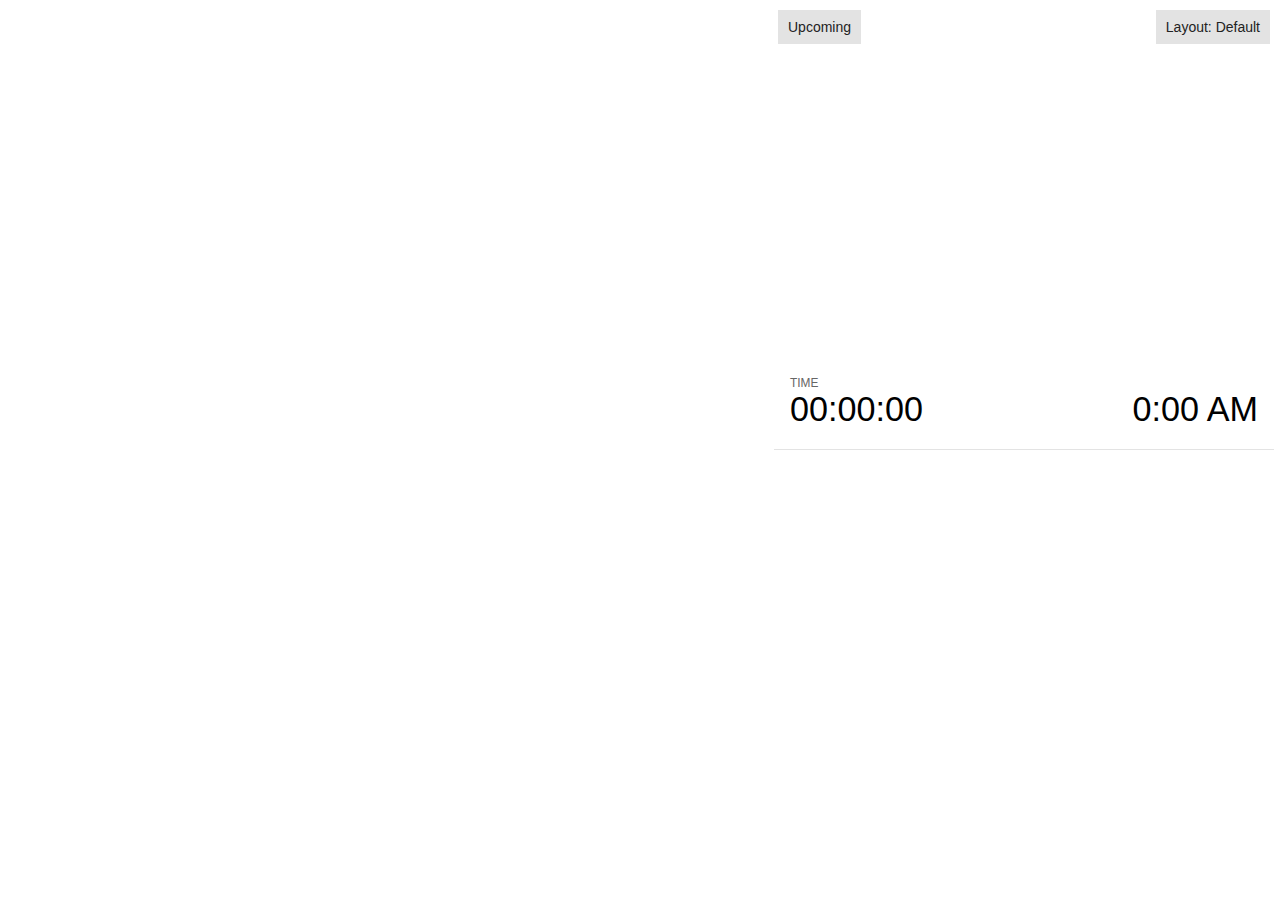
<file: sitecontent/foss4gnl/2019/Blauw/B7_Cartiqo_EdwardMacGillavry/presentation/plugin/notes/notes.html>
<!doctype html>
<html lang="en">
	<head>
		<meta charset="utf-8">

		<title>reveal.js - Slide Notes</title>

		<style>
			body {
				font-family: Helvetica;
				font-size: 18px;
			}

			#current-slide,
			#upcoming-slide,
			#speaker-controls {
				padding: 6px;
				box-sizing: border-box;
				-moz-box-sizing: border-box;
			}

			#current-slide iframe,
			#upcoming-slide iframe {
				width: 100%;
				height: 100%;
				border: 1px solid #ddd;
			}

			#current-slide .label,
			#upcoming-slide .label {
				position: absolute;
				top: 10px;
				left: 10px;
				z-index: 2;
			}

			.overlay-element {
				height: 34px;
				line-height: 34px;
				padding: 0 10px;
				text-shadow: none;
				background: rgba( 220, 220, 220, 0.8 );
				color: #222;
				font-size: 14px;
			}

			.overlay-element.interactive:hover {
				background: rgba( 220, 220, 220, 1 );
			}

			#current-slide {
				position: absolute;
				width: 60%;
				height: 100%;
				top: 0;
				left: 0;
				padding-right: 0;
			}

			#upcoming-slide {
				position: absolute;
				width: 40%;
				height: 40%;
				right: 0;
				top: 0;
			}

			/* Speaker controls */
			#speaker-controls {
				position: absolute;
				top: 40%;
				right: 0;
				width: 40%;
				height: 60%;
				overflow: auto;
				font-size: 18px;
			}

				.speaker-controls-time.hidden,
				.speaker-controls-notes.hidden {
					display: none;
				}

				.speaker-controls-time .label,
				.speaker-controls-pace .label,
				.speaker-controls-notes .label {
					text-transform: uppercase;
					font-weight: normal;
					font-size: 0.66em;
					color: #666;
					margin: 0;
				}

				.speaker-controls-time, .speaker-controls-pace {
					border-bottom: 1px solid rgba( 200, 200, 200, 0.5 );
					margin-bottom: 10px;
					padding: 10px 16px;
					padding-bottom: 20px;
					cursor: pointer;
				}

				.speaker-controls-time .reset-button {
					opacity: 0;
					float: right;
					color: #666;
					text-decoration: none;
				}
				.speaker-controls-time:hover .reset-button {
					opacity: 1;
				}

				.speaker-controls-time .timer,
				.speaker-controls-time .clock {
					width: 50%;
				}

				.speaker-controls-time .timer,
				.speaker-controls-time .clock,
				.speaker-controls-time .pacing .hours-value,
				.speaker-controls-time .pacing .minutes-value,
				.speaker-controls-time .pacing .seconds-value {
					font-size: 1.9em;
				}

				.speaker-controls-time .timer {
					float: left;
				}

				.speaker-controls-time .clock {
					float: right;
					text-align: right;
				}

				.speaker-controls-time span.mute {
					opacity: 0.3;
				}

				.speaker-controls-time .pacing-title {
					margin-top: 5px;
				}

				.speaker-controls-time .pacing.ahead {
					color: blue;
				}

				.speaker-controls-time .pacing.on-track {
					color: green;
				}

				.speaker-controls-time .pacing.behind {
					color: red;
				}

				.speaker-controls-notes {
					padding: 10px 16px;
				}

				.speaker-controls-notes .value {
					margin-top: 5px;
					line-height: 1.4;
					font-size: 1.2em;
				}

			/* Layout selector */
			#speaker-layout {
				position: absolute;
				top: 10px;
				right: 10px;
				color: #222;
				z-index: 10;
			}
				#speaker-layout select {
					position: absolute;
					width: 100%;
					height: 100%;
					top: 0;
					left: 0;
					border: 0;
					box-shadow: 0;
					cursor: pointer;
					opacity: 0;

					font-size: 1em;
					background-color: transparent;

					-moz-appearance: none;
					-webkit-appearance: none;
					-webkit-tap-highlight-color: rgba(0, 0, 0, 0);
				}

				#speaker-layout select:focus {
					outline: none;
					box-shadow: none;
				}

			.clear {
				clear: both;
			}

			/* Speaker layout: Wide */
			body[data-speaker-layout="wide"] #current-slide,
			body[data-speaker-layout="wide"] #upcoming-slide {
				width: 50%;
				height: 45%;
				padding: 6px;
			}

			body[data-speaker-layout="wide"] #current-slide {
				top: 0;
				left: 0;
			}

			body[data-speaker-layout="wide"] #upcoming-slide {
				top: 0;
				left: 50%;
			}

			body[data-speaker-layout="wide"] #speaker-controls {
				top: 45%;
				left: 0;
				width: 100%;
				height: 50%;
				font-size: 1.25em;
			}

			/* Speaker layout: Tall */
			body[data-speaker-layout="tall"] #current-slide,
			body[data-speaker-layout="tall"] #upcoming-slide {
				width: 45%;
				height: 50%;
				padding: 6px;
			}

			body[data-speaker-layout="tall"] #current-slide {
				top: 0;
				left: 0;
			}

			body[data-speaker-layout="tall"] #upcoming-slide {
				top: 50%;
				left: 0;
			}

			body[data-speaker-layout="tall"] #speaker-controls {
				padding-top: 40px;
				top: 0;
				left: 45%;
				width: 55%;
				height: 100%;
				font-size: 1.25em;
			}

			/* Speaker layout: Notes only */
			body[data-speaker-layout="notes-only"] #current-slide,
			body[data-speaker-layout="notes-only"] #upcoming-slide {
				display: none;
			}

			body[data-speaker-layout="notes-only"] #speaker-controls {
				padding-top: 40px;
				top: 0;
				left: 0;
				width: 100%;
				height: 100%;
				font-size: 1.25em;
			}

			@media screen and (max-width: 1080px) {
				body[data-speaker-layout="default"] #speaker-controls {
					font-size: 16px;
				}
			}

			@media screen and (max-width: 900px) {
				body[data-speaker-layout="default"] #speaker-controls {
					font-size: 14px;
				}
			}

			@media screen and (max-width: 800px) {
				body[data-speaker-layout="default"] #speaker-controls {
					font-size: 12px;
				}
			}

		</style>
	</head>

	<body>

		<div id="current-slide"></div>
		<div id="upcoming-slide"><span class="overlay-element label">Upcoming</span></div>
		<div id="speaker-controls">
			<div class="speaker-controls-time">
				<h4 class="label">Time <span class="reset-button">Click to Reset</span></h4>
				<div class="clock">
					<span class="clock-value">0:00 AM</span>
				</div>
				<div class="timer">
					<span class="hours-value">00</span><span class="minutes-value">:00</span><span class="seconds-value">:00</span>
				</div>
				<div class="clear"></div>

				<h4 class="label pacing-title" style="display: none">Pacing – Time to finish current slide</h4>
				<div class="pacing" style="display: none">
					<span class="hours-value">00</span><span class="minutes-value">:00</span><span class="seconds-value">:00</span>
				</div>
			</div>

			<div class="speaker-controls-notes hidden">
				<h4 class="label">Notes</h4>
				<div class="value"></div>
			</div>
		</div>
		<div id="speaker-layout" class="overlay-element interactive">
			<span class="speaker-layout-label"></span>
			<select class="speaker-layout-dropdown"></select>
		</div>

		<script src="../../plugin/markdown/marked.js"></script>
		<script>

			(function() {

				var notes,
					notesValue,
					currentState,
					currentSlide,
					upcomingSlide,
					layoutLabel,
					layoutDropdown,
					connected = false;

				var SPEAKER_LAYOUTS = {
					'default': 'Default',
					'wide': 'Wide',
					'tall': 'Tall',
					'notes-only': 'Notes only'
				};

				setupLayout();

				window.addEventListener( 'message', function( event ) {

					var data = JSON.parse( event.data );

					// The overview mode is only useful to the reveal.js instance
					// where navigation occurs so we don't sync it
					if( data.state ) delete data.state.overview;

					// Messages sent by the notes plugin inside of the main window
					if( data && data.namespace === 'reveal-notes' ) {
						if( data.type === 'connect' ) {
							handleConnectMessage( data );
						}
						else if( data.type === 'state' ) {
							handleStateMessage( data );
						}
					}
					// Messages sent by the reveal.js inside of the current slide preview
					else if( data && data.namespace === 'reveal' ) {
						if( /ready/.test( data.eventName ) ) {
							// Send a message back to notify that the handshake is complete
							window.opener.postMessage( JSON.stringify({ namespace: 'reveal-notes', type: 'connected'} ), '*' );
						}
						else if( /slidechanged|fragmentshown|fragmenthidden|paused|resumed/.test( data.eventName ) && currentState !== JSON.stringify( data.state ) ) {

							window.opener.postMessage( JSON.stringify({ method: 'setState', args: [ data.state ]} ), '*' );

						}
					}

				} );

				/**
				 * Called when the main window is trying to establish a
				 * connection.
				 */
				function handleConnectMessage( data ) {

					if( connected === false ) {
						connected = true;

						setupIframes( data );
						setupKeyboard();
						setupNotes();
						setupTimer();
					}

				}

				/**
				 * Called when the main window sends an updated state.
				 */
				function handleStateMessage( data ) {

					// Store the most recently set state to avoid circular loops
					// applying the same state
					currentState = JSON.stringify( data.state );

					// No need for updating the notes in case of fragment changes
					if ( data.notes ) {
						notes.classList.remove( 'hidden' );
						notesValue.style.whiteSpace = data.whitespace;
						if( data.markdown ) {
							notesValue.innerHTML = marked( data.notes );
						}
						else {
							notesValue.innerHTML = data.notes;
						}
					}
					else {
						notes.classList.add( 'hidden' );
					}

					// Update the note slides
					currentSlide.contentWindow.postMessage( JSON.stringify({ method: 'setState', args: [ data.state ] }), '*' );
					upcomingSlide.contentWindow.postMessage( JSON.stringify({ method: 'setState', args: [ data.state ] }), '*' );
					upcomingSlide.contentWindow.postMessage( JSON.stringify({ method: 'next' }), '*' );

				}

				// Limit to max one state update per X ms
				handleStateMessage = debounce( handleStateMessage, 200 );

				/**
				 * Forward keyboard events to the current slide window.
				 * This enables keyboard events to work even if focus
				 * isn't set on the current slide iframe.
				 */
				function setupKeyboard() {

					document.addEventListener( 'keydown', function( event ) {
						currentSlide.contentWindow.postMessage( JSON.stringify({ method: 'triggerKey', args: [ event.keyCode ] }), '*' );
					} );

				}

				/**
				 * Creates the preview iframes.
				 */
				function setupIframes( data ) {

					var params = [
						'receiver',
						'progress=false',
						'history=false',
						'transition=none',
						'autoSlide=0',
						'backgroundTransition=none'
					].join( '&' );

					var urlSeparator = /\?/.test(data.url) ? '&' : '?';
					var hash = '#/' + data.state.indexh + '/' + data.state.indexv;
					var currentURL = data.url + urlSeparator + params + '&postMessageEvents=true' + hash;
					var upcomingURL = data.url + urlSeparator + params + '&controls=false' + hash;

					currentSlide = document.createElement( 'iframe' );
					currentSlide.setAttribute( 'width', 1280 );
					currentSlide.setAttribute( 'height', 1024 );
					currentSlide.setAttribute( 'src', currentURL );
					document.querySelector( '#current-slide' ).appendChild( currentSlide );

					upcomingSlide = document.createElement( 'iframe' );
					upcomingSlide.setAttribute( 'width', 640 );
					upcomingSlide.setAttribute( 'height', 512 );
					upcomingSlide.setAttribute( 'src', upcomingURL );
					document.querySelector( '#upcoming-slide' ).appendChild( upcomingSlide );

				}

				/**
				 * Setup the notes UI.
				 */
				function setupNotes() {

					notes = document.querySelector( '.speaker-controls-notes' );
					notesValue = document.querySelector( '.speaker-controls-notes .value' );

				}

				function getTimings() {

					var slides = Reveal.getSlides();
					var defaultTiming = Reveal.getConfig().defaultTiming;
					if (defaultTiming == null) {
						return null;
					}
					var timings = [];
					for ( var i in slides ) {
						var slide = slides[i];
						var timing = defaultTiming;
						if( slide.hasAttribute( 'data-timing' )) {
							var t = slide.getAttribute( 'data-timing' );
							timing = parseInt(t);
							if( isNaN(timing) ) {
								console.warn("Could not parse timing '" + t + "' of slide " + i + "; using default of " + defaultTiming);
								timing = defaultTiming;
							}
						}
						timings.push(timing);
					}
					return timings;

				}

				/**
				 * Return the number of seconds allocated for presenting
				 * all slides up to and including this one.
				 */
				function getTimeAllocated(timings) {

					var slides = Reveal.getSlides();
					var allocated = 0;
					var currentSlide = Reveal.getSlidePastCount();
					for (var i in slides.slice(0, currentSlide + 1)) {
						allocated += timings[i];
					}
					return allocated;

				}

				/**
				 * Create the timer and clock and start updating them
				 * at an interval.
				 */
				function setupTimer() {

					var start = new Date(),
					timeEl = document.querySelector( '.speaker-controls-time' ),
					clockEl = timeEl.querySelector( '.clock-value' ),
					hoursEl = timeEl.querySelector( '.hours-value' ),
					minutesEl = timeEl.querySelector( '.minutes-value' ),
					secondsEl = timeEl.querySelector( '.seconds-value' ),
					pacingTitleEl = timeEl.querySelector( '.pacing-title' ),
					pacingEl = timeEl.querySelector( '.pacing' ),
					pacingHoursEl = pacingEl.querySelector( '.hours-value' ),
					pacingMinutesEl = pacingEl.querySelector( '.minutes-value' ),
					pacingSecondsEl = pacingEl.querySelector( '.seconds-value' );

					var timings = getTimings();
					if (timings !== null) {
						pacingTitleEl.style.removeProperty('display');
						pacingEl.style.removeProperty('display');
					}

					function _displayTime( hrEl, minEl, secEl, time) {

						var sign = Math.sign(time) == -1 ? "-" : "";
						time = Math.abs(Math.round(time / 1000));
						var seconds = time % 60;
						var minutes = Math.floor( time / 60 ) % 60 ;
						var hours = Math.floor( time / ( 60 * 60 )) ;
						hrEl.innerHTML = sign + zeroPadInteger( hours );
						if (hours == 0) {
							hrEl.classList.add( 'mute' );
						}
						else {
							hrEl.classList.remove( 'mute' );
						}
						minEl.innerHTML = ':' + zeroPadInteger( minutes );
						if (hours == 0 && minutes == 0) {
							minEl.classList.add( 'mute' );
						}
						else {
							minEl.classList.remove( 'mute' );
						}
						secEl.innerHTML = ':' + zeroPadInteger( seconds );
					}

					function _updateTimer() {

						var diff, hours, minutes, seconds,
						now = new Date();

						diff = now.getTime() - start.getTime();

						clockEl.innerHTML = now.toLocaleTimeString( 'en-US', { hour12: true, hour: '2-digit', minute:'2-digit' } );
						_displayTime( hoursEl, minutesEl, secondsEl, diff );
						if (timings !== null) {
							_updatePacing(diff);
						}

					}

					function _updatePacing(diff) {

						var slideEndTiming = getTimeAllocated(timings) * 1000;
						var currentSlide = Reveal.getSlidePastCount();
						var currentSlideTiming = timings[currentSlide] * 1000;
						var timeLeftCurrentSlide = slideEndTiming - diff;
						if (timeLeftCurrentSlide < 0) {
							pacingEl.className = 'pacing behind';
						}
						else if (timeLeftCurrentSlide < currentSlideTiming) {
							pacingEl.className = 'pacing on-track';
						}
						else {
							pacingEl.className = 'pacing ahead';
						}
						_displayTime( pacingHoursEl, pacingMinutesEl, pacingSecondsEl, timeLeftCurrentSlide );

					}

					// Update once directly
					_updateTimer();

					// Then update every second
					setInterval( _updateTimer, 1000 );

					function _resetTimer() {

						if (timings == null) {
							start = new Date();
						}
						else {
							// Reset timer to beginning of current slide
							var slideEndTiming = getTimeAllocated(timings) * 1000;
							var currentSlide = Reveal.getSlidePastCount();
							var currentSlideTiming = timings[currentSlide] * 1000;
							var previousSlidesTiming = slideEndTiming - currentSlideTiming;
							var now = new Date();
							start = new Date(now.getTime() - previousSlidesTiming);
						}
						_updateTimer();

					}

					timeEl.addEventListener( 'click', function() {
						_resetTimer();
						return false;
					} );

				}

				/**
				 * Sets up the speaker view layout and layout selector.
				 */
				function setupLayout() {

					layoutDropdown = document.querySelector( '.speaker-layout-dropdown' );
					layoutLabel = document.querySelector( '.speaker-layout-label' );

					// Render the list of available layouts
					for( var id in SPEAKER_LAYOUTS ) {
						var option = document.createElement( 'option' );
						option.setAttribute( 'value', id );
						option.textContent = SPEAKER_LAYOUTS[ id ];
						layoutDropdown.appendChild( option );
					}

					// Monitor the dropdown for changes
					layoutDropdown.addEventListener( 'change', function( event ) {

						setLayout( layoutDropdown.value );

					}, false );

					// Restore any currently persisted layout
					setLayout( getLayout() );

				}

				/**
				 * Sets a new speaker view layout. The layout is persisted
				 * in local storage.
				 */
				function setLayout( value ) {

					var title = SPEAKER_LAYOUTS[ value ];

					layoutLabel.innerHTML = 'Layout' + ( title ? ( ': ' + title ) : '' );
					layoutDropdown.value = value;

					document.body.setAttribute( 'data-speaker-layout', value );

					// Persist locally
					if( supportsLocalStorage() ) {
						window.localStorage.setItem( 'reveal-speaker-layout', value );
					}

				}

				/**
				 * Returns the ID of the most recently set speaker layout
				 * or our default layout if none has been set.
				 */
				function getLayout() {

					if( supportsLocalStorage() ) {
						var layout = window.localStorage.getItem( 'reveal-speaker-layout' );
						if( layout ) {
							return layout;
						}
					}

					// Default to the first record in the layouts hash
					for( var id in SPEAKER_LAYOUTS ) {
						return id;
					}

				}

				function supportsLocalStorage() {

					try {
						localStorage.setItem('test', 'test');
						localStorage.removeItem('test');
						return true;
					}
					catch( e ) {
						return false;
					}

				}

				function zeroPadInteger( num ) {

					var str = '00' + parseInt( num );
					return str.substring( str.length - 2 );

				}

				/**
				 * Limits the frequency at which a function can be called.
				 */
				function debounce( fn, ms ) {

					var lastTime = 0,
						timeout;

					return function() {

						var args = arguments;
						var context = this;

						clearTimeout( timeout );

						var timeSinceLastCall = Date.now() - lastTime;
						if( timeSinceLastCall > ms ) {
							fn.apply( context, args );
							lastTime = Date.now();
						}
						else {
							timeout = setTimeout( function() {
								fn.apply( context, args );
								lastTime = Date.now();
							}, ms - timeSinceLastCall );
						}

					}

				}

			})();

		</script>
	</body>
</html>
</file>
